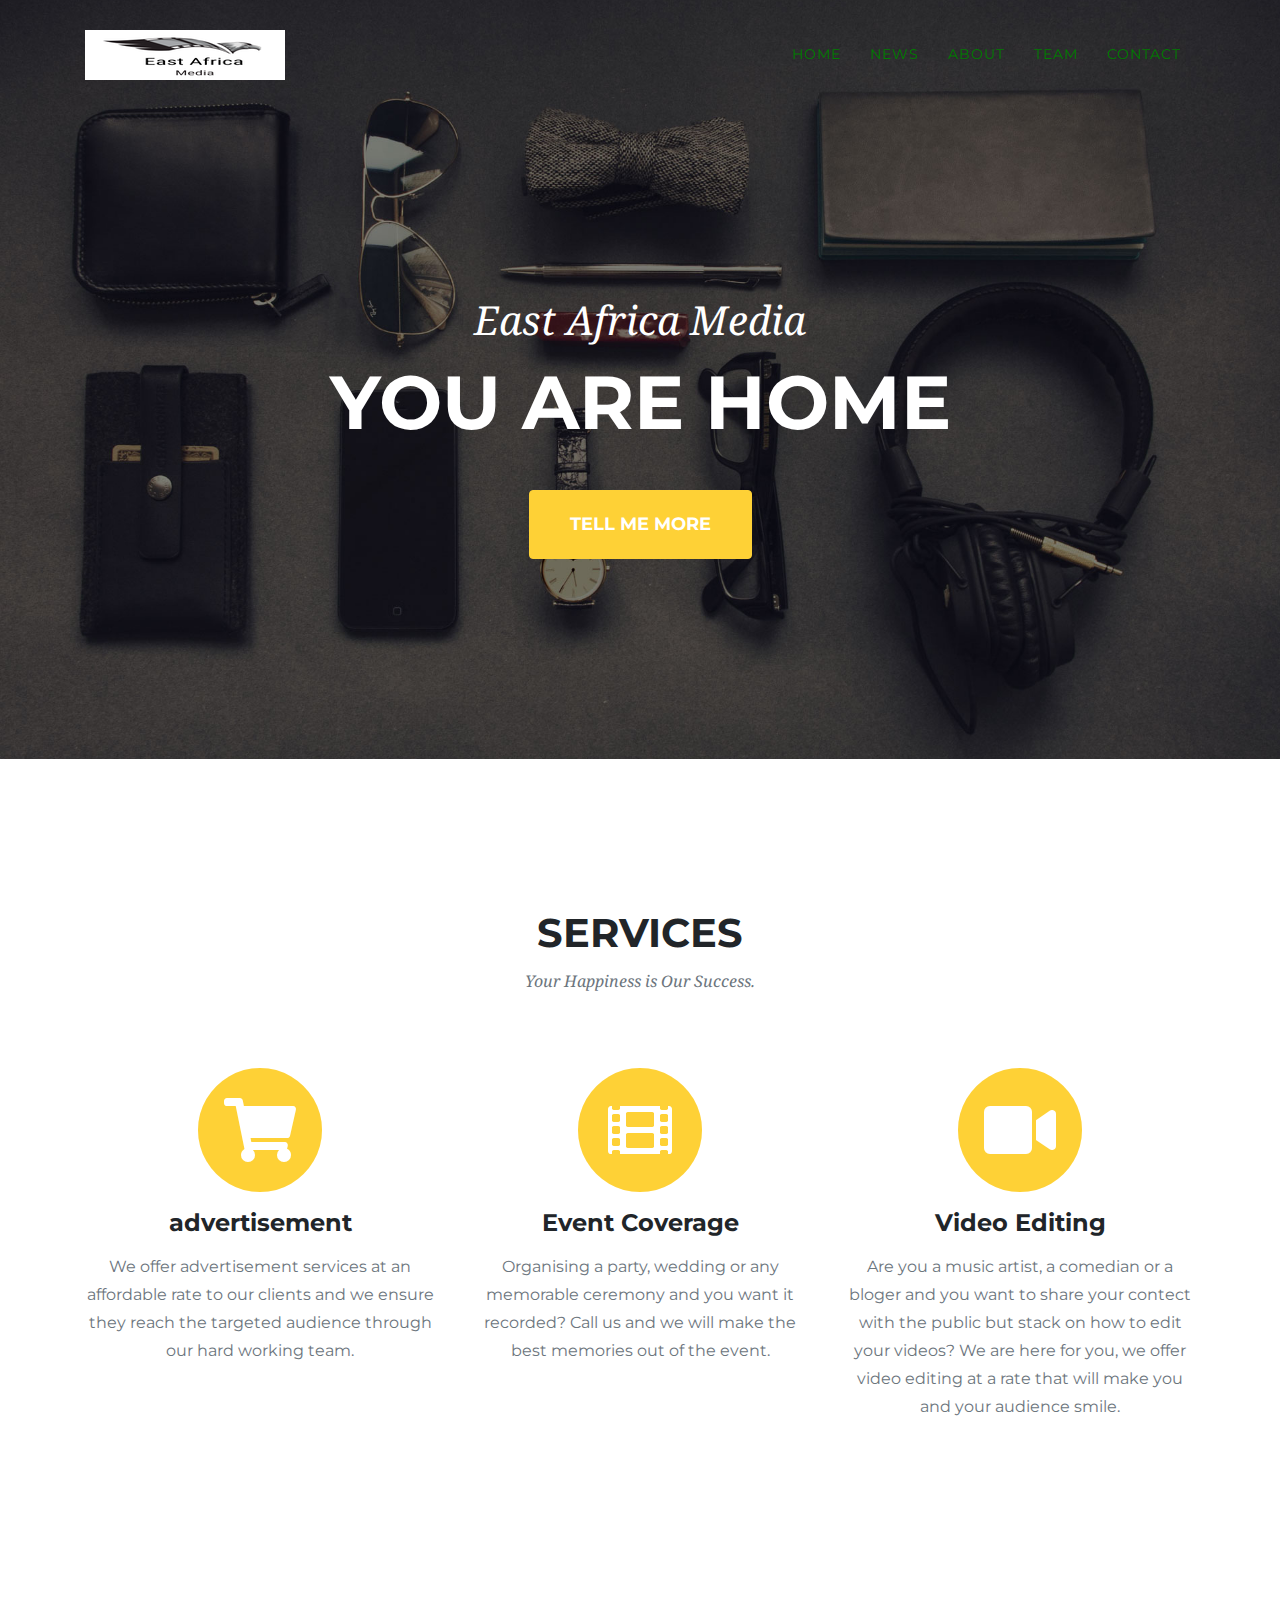
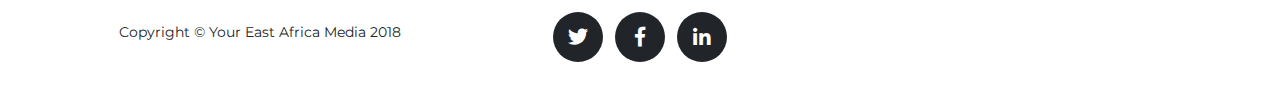
<file: Assignment 2-Qn 1/index.html>
<!DOCTYPE html>
<html lang="en">

  <head>

    <meta charset="utf-8">
    <meta name="viewport" content="width=device-width, initial-scale=1, shrink-to-fit=no">
    <meta name="description" content="">
    <meta name="author" content="">


    <title>East Africa Media</title>

    <!-- Bootstrap core CSS -->
    <link href="vendor/bootstrap/css/bootstrap.min.css" rel="stylesheet">

    <!-- Custom fonts for this template -->
    <link href="vendor/fontawesome-free/css/all.min.css" rel="stylesheet" type="text/css">
    <link href="https://fonts.googleapis.com/css?family=Montserrat:400,700" rel="stylesheet" type="text/css">
    <link href='https://fonts.googleapis.com/css?family=Kaushan+Script' rel='stylesheet' type='text/css'>
    <link href='https://fonts.googleapis.com/css?family=Droid+Serif:400,700,400italic,700italic' rel='stylesheet' type='text/css'>
    <link href='https://fonts.googleapis.com/css?family=Roboto+Slab:400,100,300,700' rel='stylesheet' type='text/css'>

    <!-- Custom styles for this template -->
    <link href="css/agency.min.css" rel="stylesheet">

  </head>

  <body id="page-top">

    <!-- Navigation -->
    <nav class="navbar navbar-expand-lg navbar-dark fixed-top" id="mainNav">
      <div class="container">
        <!--<a class="navbar-brand js-scroll-trigger" href="#page-top">Start Boot</a>-->
         <img class="navbar-brand" src="img/logos/logo.png" alt="logo">
        <button class="navbar-toggler navbar-toggler-right" type="button" data-toggle="collapse" data-target="#navbarResponsive" aria-controls="navbarResponsive" aria-expanded="false" aria-label="Toggle navigation">
          Menu
          <i class="fas fa-bars"></i>
        </button>
        <div class="collapse navbar-collapse" id="navbarResponsive">
          <ul class="navbar-nav text-uppercase ml-auto">
            <li class="nav-item">
              <a class="nav-link js-scroll-trigger" href="index.html">Home</a>
            </li>
            <li class="nav-item">
              <a class="nav-link js-scroll-trigger" href="news.html">News</a>
            </li>
            <li class="nav-item">
              <a class="nav-link js-scroll-trigger" href="about.html">About</a>
            </li>
            <li class="nav-item">
              <a class="nav-link js-scroll-trigger" href="team.html">Team</a>
            </li>
            <li class="nav-item">
              <a class="nav-link js-scroll-trigger" href="contact.html">Contact</a>
            </li>
          </ul>
        </div>
      </div>
    </nav>

    <!-- Header -->
    <header class="masthead">
      <div class="container">
        <div class="intro-text">
          <div class="intro-lead-in">East Africa Media</div>
          <div class="intro-heading text-uppercase">You Are Home</div>
          <a class="btn btn-primary btn-xl text-uppercase js-scroll-trigger" href="#services">Tell Me More</a>
        </div>
      </div>
    </header>

    <!-- Services -->
    <section id="services">
      <div class="container">
        <div class="row">
          <div class="col-lg-12 text-center">
            <h2 class="section-heading text-uppercase">Services</h2>
            <h3 class="section-subheading text-muted">Your Happiness is Our Success.</h3>
          </div>
        </div>
        <div class="row text-center">
          <div class="col-md-4">
            <span class="fa-stack fa-4x">
              <i class="fas fa-circle fa-stack-2x text-primary"></i>
              <i class="fas fa-shopping-cart fa-stack-1x fa-inverse"></i>
            </span>
            <h4 class="service-heading">advertisement</h4>
            <p class="text-muted">We offer advertisement services at an affordable rate to our clients and we ensure they reach the targeted audience through our hard working team. </p>
          </div>
          <div class="col-md-4">
            <span class="fa-stack fa-4x">
              <i class="fas fa-circle fa-stack-2x text-primary"></i>
              <i class="fas fa-film fa-stack-1x fa-inverse"></i>
            </span>
            <h4 class="service-heading">Event Coverage</h4>
            <p class="text-muted">Organising a party, wedding or any memorable ceremony and you want it recorded? Call us and we will make the best memories out of the event.</p>
          </div>
          <div class="col-md-4">
            <span class="fa-stack fa-4x">
              <i class="fas fa-circle fa-stack-2x text-primary"></i>
              <i class="fas fa-video fa-stack-1x fa-inverse"></i>
            </span>
            <h4 class="service-heading">Video Editing</h4>
            <p class="text-muted">Are you a music artist, a comedian or a bloger and you want to share your contect with the public but stack on how to edit your videos? We are here for you, we offer video editing at a rate that will make you and your audience smile.</p>
          </div>
        </div>
      </div>
    </section>
    <!-- Footer -->
    <footer>
      <div class="container">
        <div class="row">
          <div class="col-md-4">
            <span class="copyright">Copyright &copy; Your East Africa Media 2018</span>
          </div>
          <div class="col-md-4">
            <ul class="list-inline social-buttons">
              <li class="list-inline-item">
                <a href="https://twitter.com/">
                  <i class="fab fa-twitter"></i>
                </a>
              </li>
              <li class="list-inline-item">
                <a href="https://facebook.com/">
                  <i class="fab fa-facebook-f"></i>
                </a>
              </li>
              <li class="list-inline-item">
                <a href="https://linkedin.com/">
                  <i class="fab fa-linkedin-in"></i>
                </a>
              </li>
            </ul>
          </div>
        </div>
      </div>
    </footer>
    <!-- Bootstrap core JavaScript -->
    <script src="vendor/jquery/jquery.min.js"></script>
    <script src="vendor/bootstrap/js/bootstrap.bundle.min.js"></script>

    <!-- Plugin JavaScript -->
    <script src="vendor/jquery-easing/jquery.easing.min.js"></script>

    <!-- Contact form JavaScript -->
    <script src="js/jqBootstrapValidation.js"></script>
    <script src="js/contact_me.js"></script>

    <!-- Custom scripts for this template -->
    <script src="js/agency.min.js"></script>

  </body>

</html>
</file>
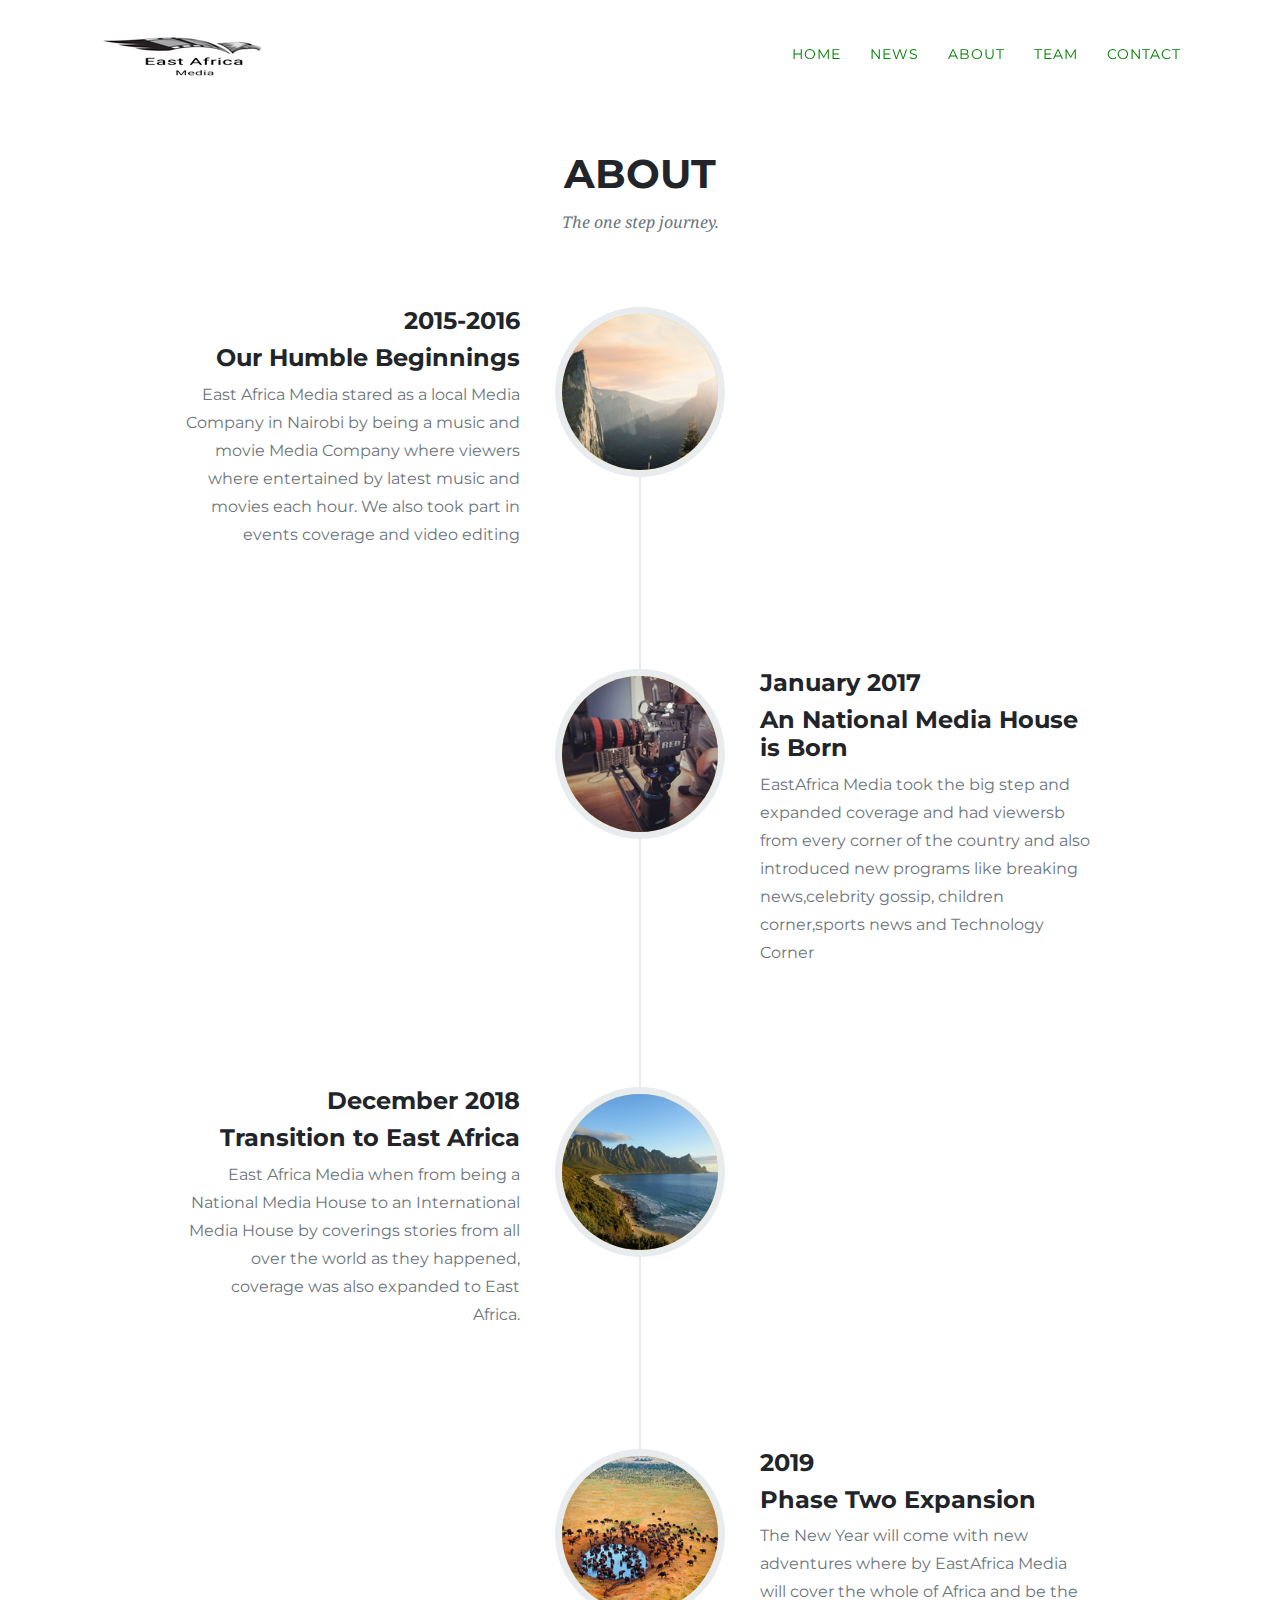
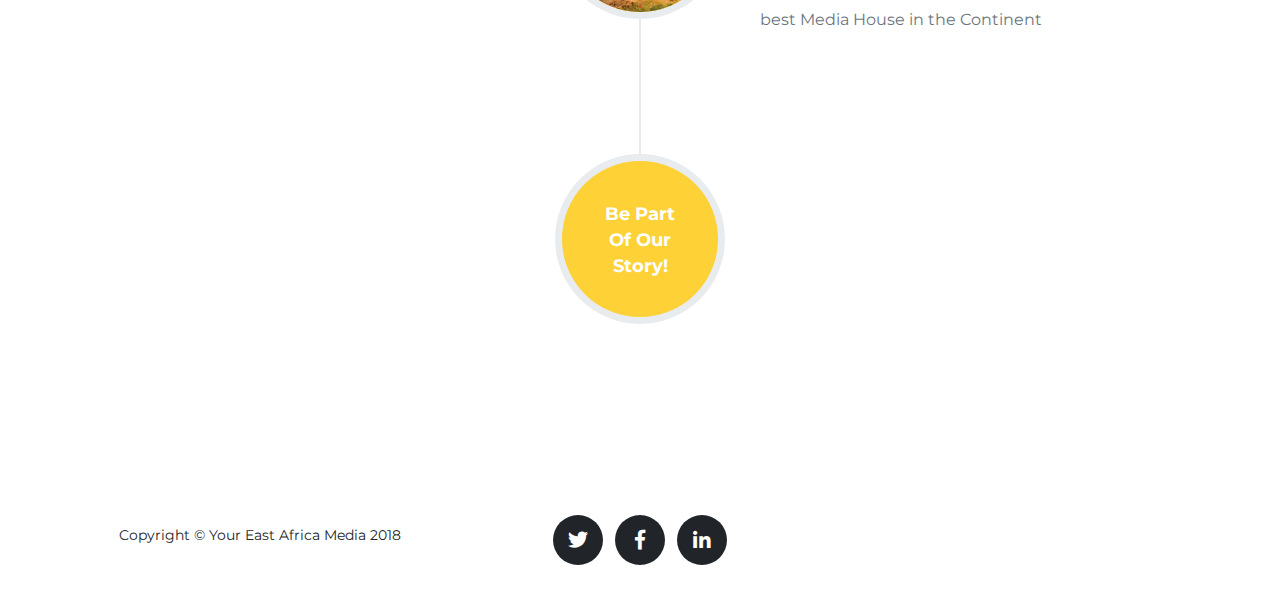
<file: Assignment 2-Qn 1/about.html>
<!DOCTYPE html>
<html lang="en">

  <head>

    <meta charset="utf-8">
    <meta name="viewport" content="width=device-width, initial-scale=1, shrink-to-fit=no">
    <meta name="description" content="">
    <meta name="author" content="">

    <title>East Africa Media</title>

    <!-- Bootstrap core CSS -->
    <link href="vendor/bootstrap/css/bootstrap.min.css" rel="stylesheet">

    <!-- Custom fonts for this template -->
    <link href="vendor/fontawesome-free/css/all.min.css" rel="stylesheet" type="text/css">
    <link href="https://fonts.googleapis.com/css?family=Montserrat:400,700" rel="stylesheet" type="text/css">
    <link href='https://fonts.googleapis.com/css?family=Kaushan+Script' rel='stylesheet' type='text/css'>
    <link href='https://fonts.googleapis.com/css?family=Droid+Serif:400,700,400italic,700italic' rel='stylesheet' type='text/css'>
    <link href='https://fonts.googleapis.com/css?family=Roboto+Slab:400,100,300,700' rel='stylesheet' type='text/css'>

    <!-- Custom styles for this template -->
    <link href="css/agency.min.css" rel="stylesheet">

  </head>

  <body id="page-top">

    <!-- Navigation -->
    <nav class="navbar navbar-expand-lg navbar-dark fixed-top" id="mainNav">
      <div class="container">
        <!--<a class="navbar-brand js-scroll-trigger" href="#page-top">Start Boot</a>-->
         <img class="navbar-brand" src="img/logos/logo.png" alt="logo">
        <button class="navbar-toggler navbar-toggler-right" type="button" data-toggle="collapse" data-target="#navbarResponsive" aria-controls="navbarResponsive" aria-expanded="false" aria-label="Toggle navigation">
          Menu
          <i class="fas fa-bars"></i>
        </button>
        <div class="collapse navbar-collapse" id="navbarResponsive">
          <ul class="navbar-nav text-uppercase ml-auto">
            <li class="nav-item">
              <a class="nav-link js-scroll-trigger" href="index.html">Home</a>
            </li>
            <li class="nav-item">
              <a class="nav-link js-scroll-trigger" href="news.html">News</a>
            </li>
            <li class="nav-item">
              <a class="nav-link js-scroll-trigger" href="about.html">About</a>
            </li>
            <li class="nav-item">
              <a class="nav-link js-scroll-trigger" href="team.html">Team</a>
            </li>
            <li class="nav-item">
              <a class="nav-link js-scroll-trigger" href="contact.html">Contact</a>
            </li>
          </ul>
        </div>
      </div>
    </nav>
<!-- About -->
    <section id="about">
      <div class="container">
        <div class="row">
          <div class="col-lg-12 text-center">
            <h2 class="section-heading text-uppercase">About</h2>
            <h3 class="section-subheading text-muted">The one step journey.</h3>
          </div>
        </div>
        <div class="row">
          <div class="col-lg-12">
            <ul class="timeline">
              <li>
                <div class="timeline-image">
                  <img class="rounded-circle img-fluid" src="img/about/1.jpg" alt="">
                </div>
                <div class="timeline-panel">
                  <div class="timeline-heading">
                    <h4>2015-2016</h4>
                    <h4 class="subheading">Our Humble Beginnings</h4>
                  </div>
                  <div class="timeline-body">
                    <p class="text-muted">East Africa Media stared as a local Media Company in Nairobi by being a music and movie Media Company where viewers where entertained by latest music and movies each hour. We also took part in events coverage and video editing</p>
                  </div>
                </div>
              </li>
              <li class="timeline-inverted">
                <div class="timeline-image">
                  <img class="rounded-circle img-fluid" src="img/about/2.jpg" alt="">
                </div>
                <div class="timeline-panel">
                  <div class="timeline-heading">
                    <h4>January 2017</h4>
                    <h4 class="subheading">An National Media House is Born</h4>
                  </div>
                  <div class="timeline-body">
                    <p class="text-muted">EastAfrica Media took the big step and expanded coverage and had viewersb from every corner of the country and also introduced new programs like breaking news,celebrity gossip, children corner,sports news and Technology Corner</p>
                  </div>
                </div>
              </li>
              <li>
                <div class="timeline-image">
                  <img class="rounded-circle img-fluid" src="img/about/3.jpg" alt="">
                </div>
                <div class="timeline-panel">
                  <div class="timeline-heading">
                    <h4>December 2018</h4>
                    <h4 class="subheading">Transition to East Africa</h4>
                  </div>
                  <div class="timeline-body">
                    <p class="text-muted">East Africa Media when from being a National Media House to an International Media House by coverings stories from all over the world as they happened, coverage was also expanded to East Africa.</p>
                  </div>
                </div>
              </li>
              <li class="timeline-inverted">
                <div class="timeline-image">
                  <img class="rounded-circle img-fluid" src="img/about/4.jpg" alt="">
                </div>
                <div class="timeline-panel">
                  <div class="timeline-heading">
                    <h4>2019</h4>
                    <h4 class="subheading">Phase Two Expansion</h4>
                  </div>
                  <div class="timeline-body">
                    <p class="text-muted">The New Year will come with new adventures where by EastAfrica Media will cover the whole of Africa and be the best Media House in the Continent</p>
                  </div>
                </div>
              </li>
              <li class="timeline-inverted">
                <div class="timeline-image">
                  <h4>Be Part
                    <br>Of Our
                    <br>Story!</h4>
                </div>
              </li>
            </ul>
          </div>
        </div>
      </div>
    </section>
  <!-- Footer -->
    <footer>
      <div class="container">
        <div class="row">
          <div class="col-md-4">
            <span class="copyright">Copyright &copy; Your East Africa Media 2018</span>
          </div>
          <div class="col-md-4">
            <ul class="list-inline social-buttons">
              <li class="list-inline-item">
                <a href="https://twitter.com/">
                  <i class="fab fa-twitter"></i>
                </a>
              </li>
              <li class="list-inline-item">
                <a href="https://facebook.com/">
                  <i class="fab fa-facebook-f"></i>
                </a>
              </li>
              <li class="list-inline-item">
                <a href="https://linkedin.com/">
                  <i class="fab fa-linkedin-in"></i>
                </a>
              </li>
            </ul>
          </div>
        </div>
      </div>
    </footer>
    <!-- Bootstrap core JavaScript -->
    <script src="vendor/jquery/jquery.min.js"></script>
    <script src="vendor/bootstrap/js/bootstrap.bundle.min.js"></script>

    <!-- Plugin JavaScript -->
    <script src="vendor/jquery-easing/jquery.easing.min.js"></script>

    <!-- Contact form JavaScript -->
    <script src="js/jqBootstrapValidation.js"></script>
    <script src="js/contact_me.js"></script>

    <!-- Custom scripts for this template -->
    <script src="js/agency.min.js"></script>

  </body>

</html>
</file>
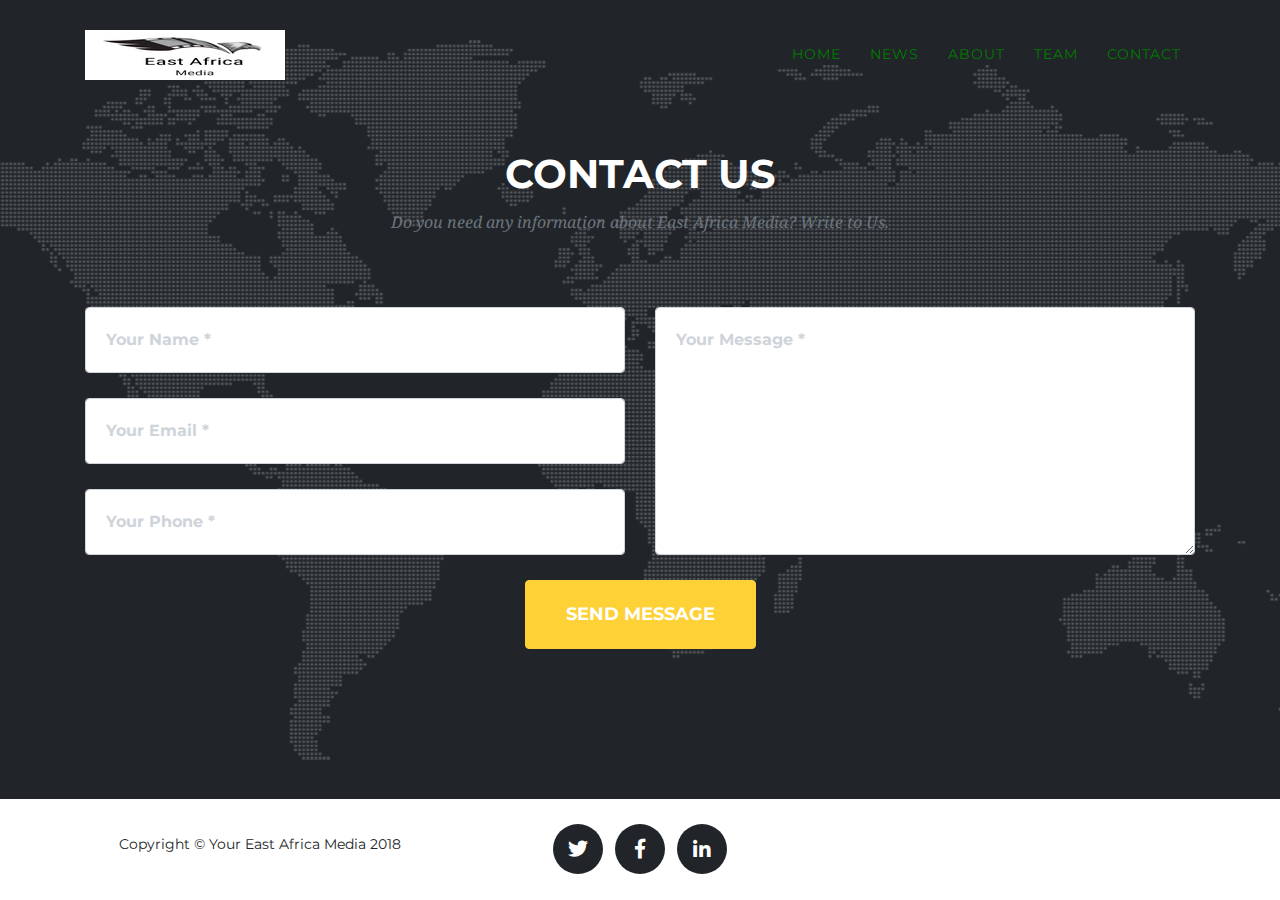
<file: Assignment 2-Qn 1/contact.html>
<!DOCTYPE html>
<html lang="en">

  <head>

    <meta charset="utf-8">
    <meta name="viewport" content="width=device-width, initial-scale=1, shrink-to-fit=no">
    <meta name="description" content="">
    <meta name="author" content="">

    <title>East Africa Media</title>

    <!-- Bootstrap core CSS -->
    <link href="vendor/bootstrap/css/bootstrap.min.css" rel="stylesheet">

    
    <link href="vendor/fontawesome-free/css/all.min.css" rel="stylesheet" type="text/css">
    <link href="https://fonts.googleapis.com/css?family=Montserrat:400,700" rel="stylesheet" type="text/css">
    <link href='https://fonts.googleapis.com/css?family=Kaushan+Script' rel='stylesheet' type='text/css'>
    <link href='https://fonts.googleapis.com/css?family=Droid+Serif:400,700,400italic,700italic' rel='stylesheet' type='text/css'>
    <link href='https://fonts.googleapis.com/css?family=Roboto+Slab:400,100,300,700' rel='stylesheet' type='text/css'>

    <link href="css/agency.min.css" rel="stylesheet">

  </head>

  <body id="page-top">

    <!-- Navigation -->
    <nav class="navbar navbar-expand-lg navbar-dark fixed-top" id="mainNav">
      <div class="container">
        <!--<a class="navbar-brand js-scroll-trigger" href="#page-top">Start Boot</a>-->
         <img class="navbar-brand" src="img/logos/logo.png" alt="logo">
        <button class="navbar-toggler navbar-toggler-right" type="button" data-toggle="collapse" data-target="#navbarResponsive" aria-controls="navbarResponsive" aria-expanded="false" aria-label="Toggle navigation">
          Menu
          <i class="fas fa-bars"></i>
        </button>
        <div class="collapse navbar-collapse" id="navbarResponsive">
          <ul class="navbar-nav text-uppercase ml-auto">
            <li class="nav-item">
              <a class="nav-link js-scroll-trigger" href="index.html">Home</a>
            </li>
            <li class="nav-item">
              <a class="nav-link js-scroll-trigger" href="news.html">News</a>
            </li>
            <li class="nav-item">
              <a class="nav-link js-scroll-trigger" href="about.html">About</a>
            </li>
            <li class="nav-item">
              <a class="nav-link js-scroll-trigger" href="team.html">Team</a>
            </li>
            <li class="nav-item">
              <a class="nav-link js-scroll-trigger" href="contact.html">Contact</a>
            </li>
          </ul>
        </div>
      </div>
    </nav>
<!-- Contact -->
    <section id="contact">
      <div class="container">
        <div class="row">
          <div class="col-lg-12 text-center">
            <h2 class="section-heading text-uppercase">Contact Us</h2>
            <h3 class="section-subheading text-muted">Do you need any information about East Africa Media? Write to Us.</h3>
          </div>
        </div>
        <div class="row">
          <div class="col-lg-12">
            <form id="contactForm" name="sentMessage" novalidate="novalidate">
              <div class="row">
                <div class="col-md-6">
                  <div class="form-group">
                    <input class="form-control" id="name" type="text" placeholder="Your Name *" required="required" data-validation-required-message="Please enter your name.">
                    <p class="help-block text-danger"></p>
                  </div>
                  <div class="form-group">
                    <input class="form-control" id="email" type="email" placeholder="Your Email *" required="required" data-validation-required-message="Please enter your email address.">
                    <p class="help-block text-danger"></p>
                  </div>
                  <div class="form-group">
                    <input class="form-control" id="phone" type="tel" placeholder="Your Phone *" required="required" data-validation-required-message="Please enter your phone number.">
                    <p class="help-block text-danger"></p>
                  </div>
                </div>
                <div class="col-md-6">
                  <div class="form-group">
                    <textarea class="form-control" id="message" placeholder="Your Message *" required="required" data-validation-required-message="Please enter a message."></textarea>
                    <p class="help-block text-danger"></p>
                  </div>
                </div>
                <div class="clearfix"></div>
                <div class="col-lg-12 text-center">
                  <div id="success"></div>
                  <button id="sendMessageButton" class="btn btn-primary btn-xl text-uppercase" type="submit">Send Message</button>
                </div>
              </div>
            </form>
          </div>
        </div>
      </div>
    </section>

  <!-- Footer -->
    <footer>
      <div class="container">
        <div class="row">
          <div class="col-md-4">
            <span class="copyright">Copyright &copy; Your East Africa Media 2018</span>
          </div>
          <div class="col-md-4">
            <ul class="list-inline social-buttons">
              <li class="list-inline-item">
                <a href="https://twitter.com/">
                  <i class="fab fa-twitter"></i>
                </a>
              </li>
              <li class="list-inline-item">
                <a href="https://facebook.com/">
                  <i class="fab fa-facebook-f"></i>
                </a>
              </li>
              <li class="list-inline-item">
                <a href="https://linkedin.com/">
                  <i class="fab fa-linkedin-in"></i>
                </a>
              </li>
            </ul>
          </div>
        </div>
      </div>
    </footer>
    <!-- Bootstrap core JavaScript -->
    <script src="vendor/jquery/jquery.min.js"></script>
    <script src="vendor/bootstrap/js/bootstrap.bundle.min.js"></script>

    <!-- Plugin JavaScript -->
    <script src="vendor/jquery-easing/jquery.easing.min.js"></script>

    <!-- Contact form JavaScript -->
    <script src="js/jqBootstrapValidation.js"></script>
    <script src="js/contact_me.js"></script>

    <!-- Custom scripts for this template -->
    <script src="js/agency.min.js"></script>

  </body>

</html>
</file>
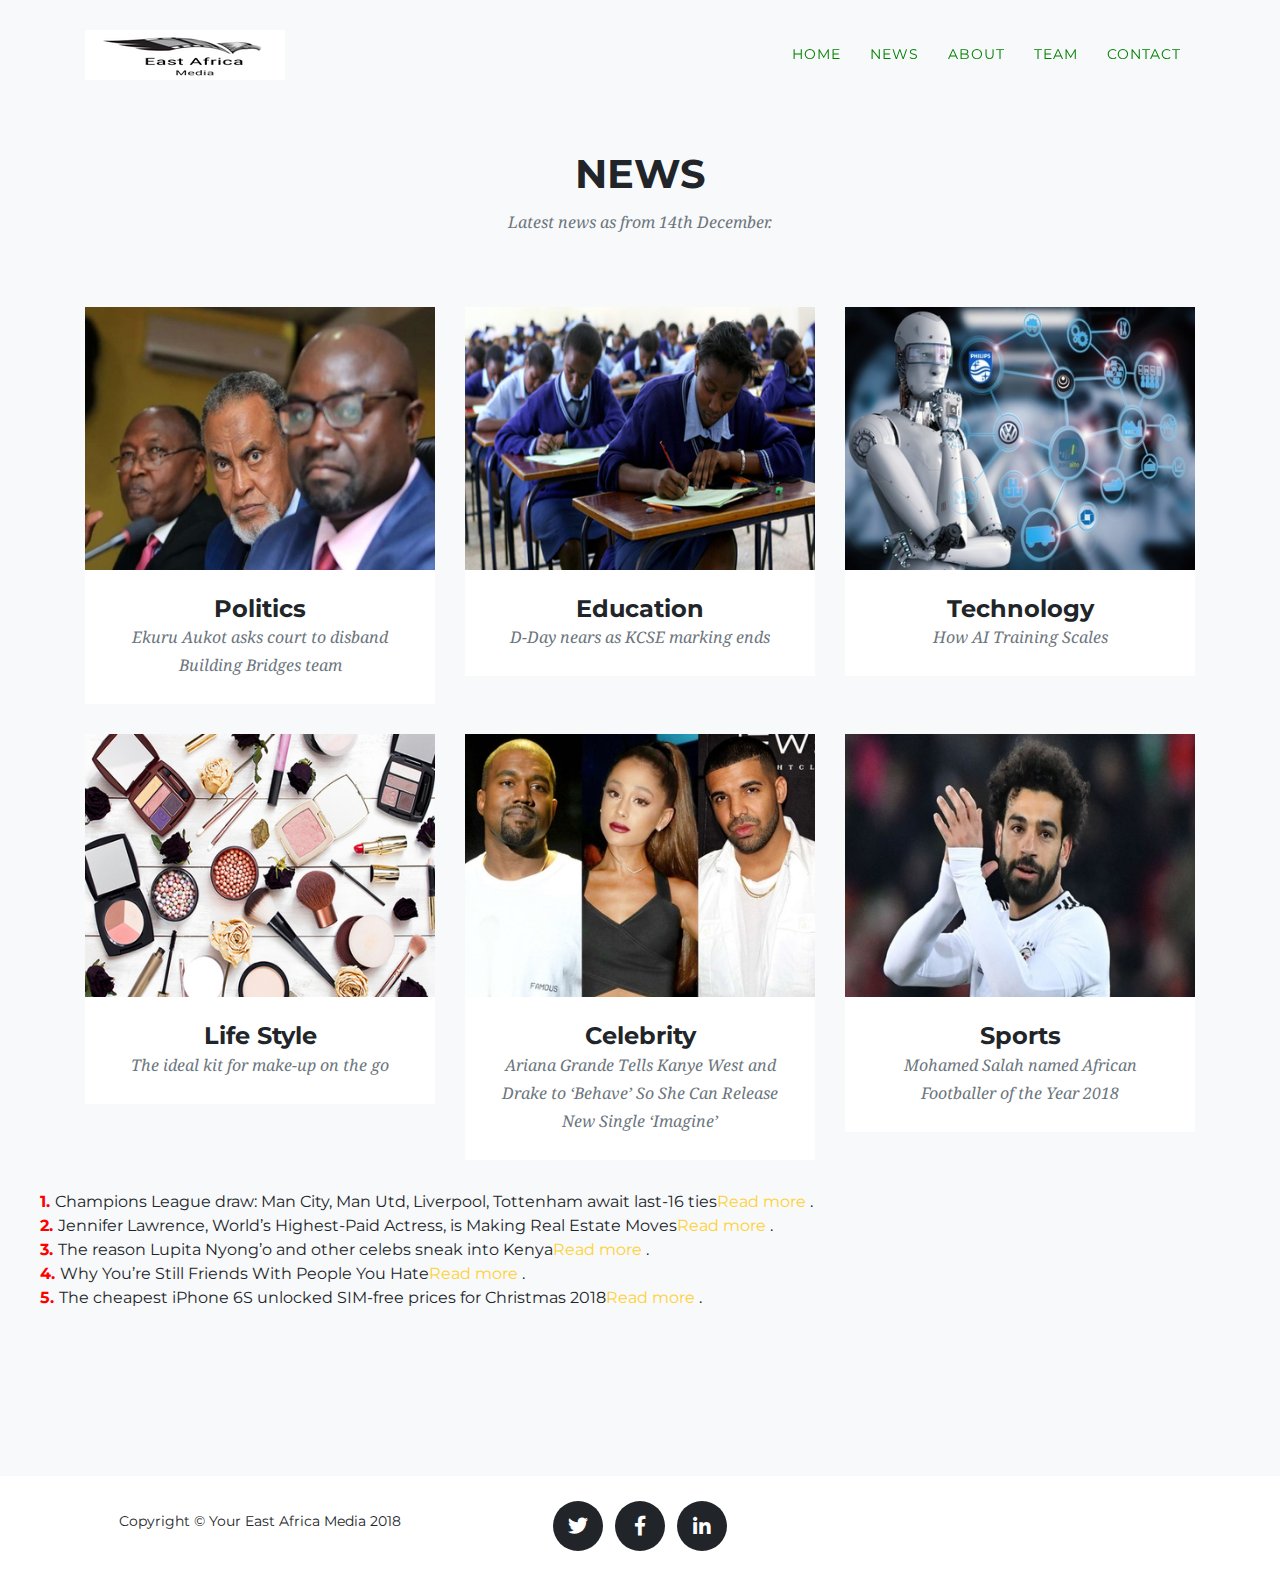
<file: Assignment 2-Qn 1/news.html>
<!DOCTYPE html>
<html lang="en">

  <head>

    <meta charset="utf-8">
    <meta name="viewport" content="width=device-width, initial-scale=1, shrink-to-fit=no">
    <meta name="description" content="">
    <meta name="author" content="">

    <title>East Africa Media</title>

    <!-- Bootstrap core CSS -->
    <link href="vendor/bootstrap/css/bootstrap.min.css" rel="stylesheet">

    <!-- Custom fonts for this template -->
    <link href="vendor/fontawesome-free/css/all.min.css" rel="stylesheet" type="text/css">
    <link href="https://fonts.googleapis.com/css?family=Montserrat:400,700" rel="stylesheet" type="text/css">
    <link href='https://fonts.googleapis.com/css?family=Kaushan+Script' rel='stylesheet' type='text/css'>
    <link href='https://fonts.googleapis.com/css?family=Droid+Serif:400,700,400italic,700italic' rel='stylesheet' type='text/css'>
    <link href='https://fonts.googleapis.com/css?family=Roboto+Slab:400,100,300,700' rel='stylesheet' type='text/css'>

    <!-- Custom styles for this template -->
    <link href="css/agency.min.css" rel="stylesheet">

  </head>

  <body id="page-top">

    <!-- Navigation -->
    <nav class="navbar navbar-expand-lg navbar-dark fixed-top" id="mainNav">
      <div class="container">
        <!--<a class="navbar-brand js-scroll-trigger" href="#page-top">Start Boot</a>-->
         <img class="navbar-brand" src="img/logos/logo.png" alt="logo">
        <button class="navbar-toggler navbar-toggler-right" type="button" data-toggle="collapse" data-target="#navbarResponsive" aria-controls="navbarResponsive" aria-expanded="false" aria-label="Toggle navigation">
          Menu
          <i class="fas fa-bars"></i>
        </button>
        <div class="collapse navbar-collapse" id="navbarResponsive">
          <ul class="navbar-nav text-uppercase ml-auto">
            <li class="nav-item">
              <a class="nav-link js-scroll-trigger" href="index.html">Home</a>
            </li>
            <li class="nav-item">
              <a class="nav-link js-scroll-trigger" href="news.html">News</a>
            </li>
            <li class="nav-item">
              <a class="nav-link js-scroll-trigger" href="about.html">About</a>
            </li>
            <li class="nav-item">
              <a class="nav-link js-scroll-trigger" href="team.html">Team</a>
            </li>
            <li class="nav-item">
              <a class="nav-link js-scroll-trigger" href="contact.html">Contact</a>
            </li>
          </ul>
        </div>
      </div>
    </nav>
<!-- Portfolio Grid -->
    <section class="bg-light" id="portfolio">
      <div class="container">
        <div class="row">
          <div class="col-lg-12 text-center">
            <h2 class="section-heading text-uppercase">News</h2>
            <h3 class="section-subheading text-muted">Latest news as from 14th December.</h3>
          </div>
        </div>
        <div class="row">
          <div class="col-md-4 col-sm-6 portfolio-item">
            <a class="portfolio-link" href="https://www.nation.co.ke/news/Ekuru-Aukot-asks-court-to-disband-Building-Bridges-team/1056-4895206-u56u84/index.html">
              <div class="portfolio-hover">
                <div class="portfolio-hover-content">
                  <i class="fas fa-plus fa-3x"></i>
                </div>
              </div>
              <img class="img-fluid" src="img/news/politics1.jpg" alt="">
            </a>
            <div class="portfolio-caption">
              <h4>Politics</h4>
              <p class="text-muted">Ekuru Aukot asks court to disband Building Bridges team</p>
            </div>
          </div>
          <div class="col-md-4 col-sm-6 portfolio-item">
            <a class="portfolio-link" href="https://www.nation.co.ke/news/education/2643604-2643604-uupn5kz/index.html">
              <div class="portfolio-hover">
                <div class="portfolio-hover-content">
                  <i class="fas fa-plus fa-3x"></i>
                </div>
              </div>
              <img class="img-fluid" src="img/news/kcse.jpg" alt="">
            </a>
            <div class="portfolio-caption">
              <h4>Education</h4>
              <p class="text-muted">D-Day nears as KCSE marking ends</p>
            </div>
          </div>
          <div class="col-md-4 col-sm-6 portfolio-item">
            <a class="portfolio-link" href="https://blog.openai.com/science-of-ai/">
              <div class="portfolio-hover">
                <div class="portfolio-hover-content">
                  <i class="fas fa-plus fa-3x"></i>
                </div>
              </div>
              <img class="img-fluid" src="img/news/ai.jpg" alt="">
            </a>
            <div class="portfolio-caption">
              <h4>Technology</h4>
              <p class="text-muted">How AI Training Scales</p>
            </div>
          </div>
          <div class="col-md-4 col-sm-6 portfolio-item">
            <a class="portfolio-link" href="https://timesofindia.indiatimes.com/life-style/beauty/the-ideal-kit-for-make-up-on-the-go/articleshow/65809082.cms">
              <div class="portfolio-hover">
                <div class="portfolio-hover-content">
                  <i class="fas fa-plus fa-3x"></i>
                </div>
              </div>
              <img class="img-fluid" src="img/news/markup.jpg" alt="">
            </a>
            <div class="portfolio-caption">
              <h4>Life Style</h4>
              <p class="text-muted">The ideal kit for make-up on the go </p>
            </div>
          </div>
          <div class="col-md-4 col-sm-6 portfolio-item">
            <a class="portfolio-link" href="https://www.usmagazine.com/entertainment/news/ariana-grande-asks-kanye-drake-to-behave-before-imagine-release/">
              <div class="portfolio-hover">
                <div class="portfolio-hover-content">
                  <i class="fas fa-plus fa-3x"></i>
                </div>
              </div>
              <img class="img-fluid" src="img/news/ariana.jpg" alt="">
            </a>
            <div class="portfolio-caption">
              <h4>Celebrity</h4>
              <p class="text-muted">Ariana Grande Tells Kanye West and Drake to ‘Behave’ So She Can Release New Single ‘Imagine’</p>
            </div>
          </div>
          <div class="col-md-4 col-sm-6 portfolio-item">
            <a class="portfolio-link" href="https://www.skysports.com/football/news/33503/11581135/mohamed-salah-named-african-footballer-of-the-year-2018">
              <div class="portfolio-hover">
                <div class="portfolio-hover-content">
                  <i class="fas fa-plus fa-3x"></i>
                </div>
              </div>
              <img class="img-fluid" src="img/news/salah.jpg" alt="">
            </a>
            <div class="portfolio-caption">
              <h4>Sports</h4>
              <p class="text-muted">Mohamed Salah named African Footballer of the Year 2018</p>

            </div>
          </div>
        </div>
      </div>
  <ol class="steps">
  <li>Champions League draw: Man City, Man Utd, Liverpool, Tottenham await last-16 ties<a href="https://www.bbc.com/sport/football/46558173">Read more </a>.</li>
  <li>Jennifer Lawrence, World’s Highest-Paid Actress, is Making Real Estate Moves<a href="https://www.mansionglobal.com/articles/jennifer-lawrence-world-s-highest-paid-actress-is-making-real-estate-moves-37727?mod=mansiongl_edit_outbrain_Dec&mod=outbrain_71135&utm_campaign=71135&utm_term=BBC.com%2FSport">Read more </a>.</li>
  <li>The reason Lupita Nyong’o and other celebs sneak into Kenya<a href="https://mpasho.co.ke/lupita-nyongo-celebs-sneak-kenya/">Read more </a>.</li>
  <li>Why You’re Still Friends With People You Hate<a href="https://medium.com/s/can-we-talk/the-deep-psychological-reason-you-stay-friends-with-some-people-you-hate-7a6baf76e1fa">Read more </a>.</li>
  <li>The cheapest iPhone 6S unlocked SIM-free prices for Christmas 2018<a href="https://www.techradar.com/news/iphone-6s-unlocked-sim-free">Read more </a>.</li>
</ol>
    </section>

   <!-- Footer -->
    <footer>
      <div class="container">
        <div class="row">
          <div class="col-md-4">
            <span class="copyright">Copyright &copy; Your East Africa Media 2018</span>
          </div>
          <div class="col-md-4">
            <ul class="list-inline social-buttons">
              <li class="list-inline-item">
                <a href="https://twitter.com/">
                  <i class="fab fa-twitter"></i>
                </a>
              </li>
              <li class="list-inline-item">
                <a href="https://facebook.com/">
                  <i class="fab fa-facebook-f"></i>
                </a>
              </li>
              <li class="list-inline-item">
                <a href="https://linkedin.com/">
                  <i class="fab fa-linkedin-in"></i>
                </a>
              </li>
            </ul>
          </div>
        </div>
      </div>
    </footer>
    <!-- Bootstrap core JavaScript -->
    <script src="vendor/jquery/jquery.min.js"></script>
    <script src="vendor/bootstrap/js/bootstrap.bundle.min.js"></script>

    <!-- Plugin JavaScript -->
    <script src="vendor/jquery-easing/jquery.easing.min.js"></script>

    <!-- Contact form JavaScript -->
    <script src="js/jqBootstrapValidation.js"></script>
    <script src="js/contact_me.js"></script>

    <!-- Custom scripts for this template -->
    <script src="js/agency.min.js"></script>

  </body>

</html>
</file>
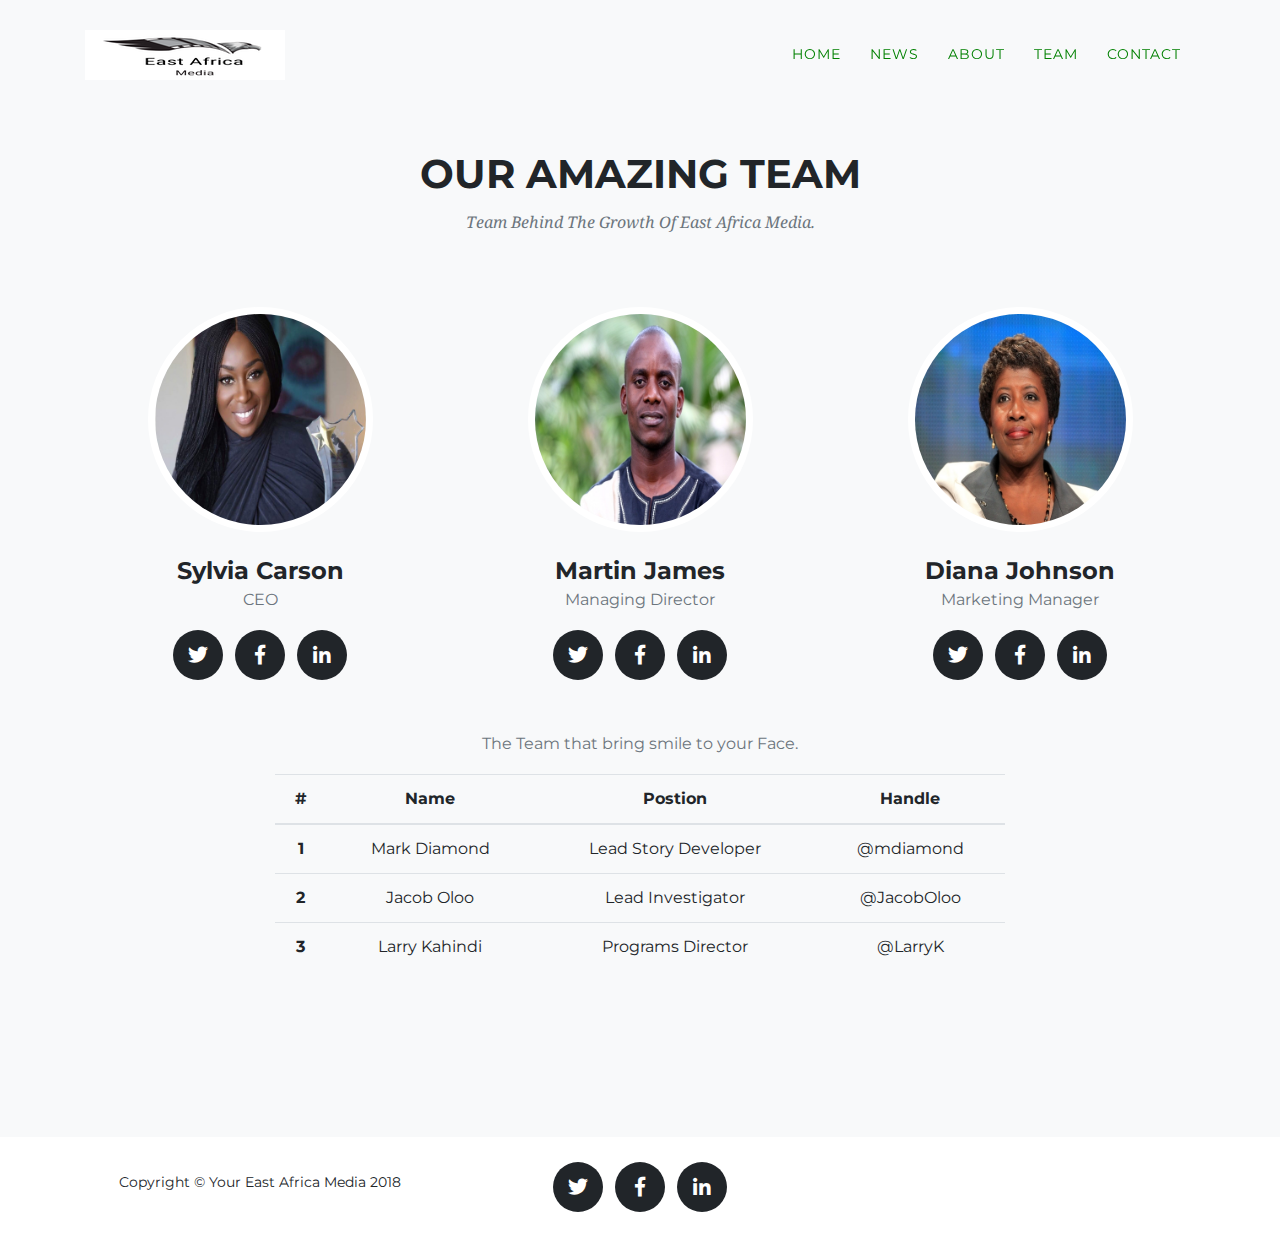
<file: Assignment 2-Qn 1/team.html>
<!DOCTYPE html>
<html lang="en">

  <head>

    <meta charset="utf-8">
    <meta name="viewport" content="width=device-width, initial-scale=1, shrink-to-fit=no">
    <meta name="description" content="">
    <meta name="author" content="">

    <title>East Africa Media</title>

    <!-- Bootstrap core CSS -->
    <link href="vendor/bootstrap/css/bootstrap.min.css" rel="stylesheet">

    <!-- Custom fonts for this template -->
    <link href="vendor/fontawesome-free/css/all.min.css" rel="stylesheet" type="text/css">
    <link href="https://fonts.googleapis.com/css?family=Montserrat:400,700" rel="stylesheet" type="text/css">
    <link href='https://fonts.googleapis.com/css?family=Kaushan+Script' rel='stylesheet' type='text/css'>
    <link href='https://fonts.googleapis.com/css?family=Droid+Serif:400,700,400italic,700italic' rel='stylesheet' type='text/css'>
    <link href='https://fonts.googleapis.com/css?family=Roboto+Slab:400,100,300,700' rel='stylesheet' type='text/css'>

    <!-- Custom styles for this template -->
    <link href="css/agency.min.css" rel="stylesheet">

  </head>

  <body id="page-top">

    <!-- Navigation -->
    <nav class="navbar navbar-expand-lg navbar-dark fixed-top" id="mainNav">
      <div class="container">
        <!--<a class="navbar-brand js-scroll-trigger" href="#page-top">Start Boot</a>-->
         <img class="navbar-brand" src="img/logos/logo.png" alt="logo">
        <button class="navbar-toggler navbar-toggler-right" type="button" data-toggle="collapse" data-target="#navbarResponsive" aria-controls="navbarResponsive" aria-expanded="false" aria-label="Toggle navigation">
          Menu
          <i class="fas fa-bars"></i>
        </button>
        <div class="collapse navbar-collapse" id="navbarResponsive">
          <ul class="navbar-nav text-uppercase ml-auto">
            <li class="nav-item">
              <a class="nav-link js-scroll-trigger" href="index.html">Home</a>
            </li>
            <li class="nav-item">
              <a class="nav-link js-scroll-trigger" href="news.html">News</a>
            </li>
            <li class="nav-item">
              <a class="nav-link js-scroll-trigger" href="about.html">About</a>
            </li>
            <li class="nav-item">
              <a class="nav-link js-scroll-trigger" href="team.html">Team</a>
            </li>
            <li class="nav-item">
              <a class="nav-link js-scroll-trigger" href="contact.html">Contact</a>
            </li>
          </ul>
        </div>
      </div>
    </nav>
<!-- Team -->
    <section class="bg-light" id="team">
      <div class="container">
        <div class="row">
          <div class="col-lg-12 text-center">
            <h2 class="section-heading text-uppercase">Our Amazing Team</h2>
            <h3 class="section-subheading text-muted">Team Behind The Growth Of East Africa Media.</h3>
          </div>
        </div>
        <div class="row">
          <div class="col-sm-4">
            <div class="team-member">
              <img class="mx-auto rounded-circle" src="img/team/1.jpg" alt="">
              <h4>Sylvia Carson</h4>
              <p class="text-muted">CEO</p>
              <ul class="list-inline social-buttons">
                <li class="list-inline-item">
                  <a href="www.twitter.com">
                    <i class="fab fa-twitter"></i>
                  </a>
                </li>
                <li class="list-inline-item">
                  <a href="www.facebook.com">
                    <i class="fab fa-facebook-f"></i>
                  </a>
                </li>
                <li class="list-inline-item">
                  <a href="www.linkedin.com">
                    <i class="fab fa-linkedin-in"></i>
                  </a>
                </li>
              </ul>
            </div>
          </div>
          <div class="col-sm-4">
            <div class="team-member">
              <img class="mx-auto rounded-circle" src="img/team/2.jpg" alt="">
              <h4>Martin James</h4>
              <p class="text-muted">Managing Director</p>
              <ul class="list-inline social-buttons">
                <li class="list-inline-item">
                  <a href="www.twitter.com">
                    <i class="fab fa-twitter"></i>
                  </a>
                </li>
                <li class="list-inline-item">
                  <a href="www.facebook.com">
                    <i class="fab fa-facebook-f"></i>
                  </a>
                </li>
                <li class="list-inline-item">
                  <a href="www.linkedin.com">
                    <i class="fab fa-linkedin-in"></i>
                  </a>
                </li>
              </ul>
            </div>
          </div>
          <div class="col-sm-4">
            <div class="team-member">
              <img class="mx-auto rounded-circle" src="img/team/3.jpg" alt="">
              <h4>Diana Johnson</h4>
              <p class="text-muted">Marketing Manager</p>
              <ul class="list-inline social-buttons">
                <li class="list-inline-item">
                  <a href="www.twitter.com">
                    <i class="fab fa-twitter"></i>
                  </a>
                </li>
                <li class="list-inline-item">
                  <a href="www.facebook.com">
                    <i class="fab fa-facebook-f"></i>
                  </a>
                </li>
                <li class="list-inline-item">
                  <a href="www.linkedin.com">
                    <i class="fab fa-linkedin-in"></i>
                  </a>
                </li>
              </ul>
            </div>
          </div>
        </div>
        <div class="row">
          <div class="col-lg-8 mx-auto text-center">
            <p class="large text-muted">The Team that bring smile to your Face.</p>
            <table class="table">
  <thead>
    <tr>
      <th scope="col">#</th>
      <th scope="col">Name</th>
      <th scope="col">Postion</th>
      <th scope="col">Handle</th>
    </tr>
  </thead>
  <tbody>
    <tr>
      <th scope="row">1</th>
      <td>Mark Diamond</td>
      <td>Lead Story Developer</td>
      <td>@mdiamond</td>
    </tr>
    <tr>
      <th scope="row">2</th>
      <td>Jacob Oloo</td>
      <td>Lead Investigator</td>
      <td>@JacobOloo</td>
    </tr>
    <tr>
      <th scope="row">3</th>
      <td>Larry Kahindi</td>
      <td>Programs Director</td>
      <td>@LarryK</td>
    </tr>
  </tbody>
</table>
          </div>
        </div>
      </div>
    </section>

  <!-- Footer -->
    <footer>
      <div class="container">
        <div class="row">
          <div class="col-md-4">
            <span class="copyright">Copyright &copy; Your East Africa Media 2018</span>
          </div>
          <div class="col-md-4">
            <ul class="list-inline social-buttons">
              <li class="list-inline-item">
                <a href="https://twitter.com/">
                  <i class="fab fa-twitter"></i>
                </a>
              </li>
              <li class="list-inline-item">
                <a href="https://facebook.com/">
                  <i class="fab fa-facebook-f"></i>
                </a>
              </li>
              <li class="list-inline-item">
                <a href="https://linkedin.com/">
                  <i class="fab fa-linkedin-in"></i>
                </a>
              </li>
            </ul>
          </div>
        </div>
      </div>
    </footer>
    <!-- Bootstrap core JavaScript -->
    <script src="vendor/jquery/jquery.min.js"></script>
    <script src="vendor/bootstrap/js/bootstrap.bundle.min.js"></script>

    <!-- Plugin JavaScript -->
    <script src="vendor/jquery-easing/jquery.easing.min.js"></script>

    <!-- Contact form JavaScript -->
    <script src="js/jqBootstrapValidation.js"></script>
    <script src="js/contact_me.js"></script>

    <!-- Custom scripts for this template -->
    <script src="js/agency.min.js"></script>

  </body>

</html>
</file>
<file: Assignment 2-Qn 1/vendor/fontawesome-free/css/all.min.css>
/*!
 * Font Awesome Free 5.3.1 by @fontawesome - https://fontawesome.com
 * License - https://fontawesome.com/license/free (Icons: CC BY 4.0, Fonts: SIL OFL 1.1, Code: MIT License)
 */
.fa,.fab,.fal,.far,.fas{-moz-osx-font-smoothing:grayscale;-webkit-font-smoothing:antialiased;display:inline-block;font-style:normal;font-variant:normal;text-rendering:auto;line-height:1}.fa-lg{font-size:1.33333em;line-height:.75em;vertical-align:-.0667em}.fa-xs{font-size:.75em}.fa-sm{font-size:.875em}.fa-1x{font-size:1em}.fa-2x{font-size:2em}.fa-3x{font-size:3em}.fa-4x{font-size:4em}.fa-5x{font-size:5em}.fa-6x{font-size:6em}.fa-7x{font-size:7em}.fa-8x{font-size:8em}.fa-9x{font-size:9em}.fa-10x{font-size:10em}.fa-fw{text-align:center;width:1.25em}.fa-ul{list-style-type:none;margin-left:2.5em;padding-left:0}.fa-ul>li{position:relative}.fa-li{left:-2em;position:absolute;text-align:center;width:2em;line-height:inherit}.fa-border{border:.08em solid #eee;border-radius:.1em;padding:.2em .25em .15em}.fa-pull-left{float:left}.fa-pull-right{float:right}.fa.fa-pull-left,.fab.fa-pull-left,.fal.fa-pull-left,.far.fa-pull-left,.fas.fa-pull-left{margin-right:.3em}.fa.fa-pull-right,.fab.fa-pull-right,.fal.fa-pull-right,.far.fa-pull-right,.fas.fa-pull-right{margin-left:.3em}.fa-spin{animation:fa-spin 2s infinite linear}.fa-pulse{animation:fa-spin 1s infinite steps(8)}@keyframes fa-spin{0%{transform:rotate(0deg)}to{transform:rotate(1turn)}}.fa-rotate-90{-ms-filter:"progid:DXImageTransform.Microsoft.BasicImage(rotation=1)";transform:rotate(90deg)}.fa-rotate-180{-ms-filter:"progid:DXImageTransform.Microsoft.BasicImage(rotation=2)";transform:rotate(180deg)}.fa-rotate-270{-ms-filter:"progid:DXImageTransform.Microsoft.BasicImage(rotation=3)";transform:rotate(270deg)}.fa-flip-horizontal{-ms-filter:"progid:DXImageTransform.Microsoft.BasicImage(rotation=0, mirror=1)";transform:scaleX(-1)}.fa-flip-vertical{transform:scaleY(-1)}.fa-flip-horizontal.fa-flip-vertical,.fa-flip-vertical{-ms-filter:"progid:DXImageTransform.Microsoft.BasicImage(rotation=2, mirror=1)"}.fa-flip-horizontal.fa-flip-vertical{transform:scale(-1)}:root .fa-flip-horizontal,:root .fa-flip-vertical,:root .fa-rotate-90,:root .fa-rotate-180,:root .fa-rotate-270{-webkit-filter:none;filter:none}.fa-stack{display:inline-block;height:2em;line-height:2em;position:relative;vertical-align:middle;width:2em}.fa-stack-1x,.fa-stack-2x{left:0;position:absolute;text-align:center;width:100%}.fa-stack-1x{line-height:inherit}.fa-stack-2x{font-size:2em}.fa-inverse{color:#fff}.fa-500px:before{content:"\f26e"}.fa-accessible-icon:before{content:"\f368"}.fa-accusoft:before{content:"\f369"}.fa-ad:before{content:"\f641"}.fa-address-book:before{content:"\f2b9"}.fa-address-card:before{content:"\f2bb"}.fa-adjust:before{content:"\f042"}.fa-adn:before{content:"\f170"}.fa-adversal:before{content:"\f36a"}.fa-affiliatetheme:before{content:"\f36b"}.fa-air-freshener:before{content:"\f5d0"}.fa-algolia:before{content:"\f36c"}.fa-align-center:before{content:"\f037"}.fa-align-justify:before{content:"\f039"}.fa-align-left:before{content:"\f036"}.fa-align-right:before{content:"\f038"}.fa-alipay:before{content:"\f642"}.fa-allergies:before{content:"\f461"}.fa-amazon:before{content:"\f270"}.fa-amazon-pay:before{content:"\f42c"}.fa-ambulance:before{content:"\f0f9"}.fa-american-sign-language-interpreting:before{content:"\f2a3"}.fa-amilia:before{content:"\f36d"}.fa-anchor:before{content:"\f13d"}.fa-android:before{content:"\f17b"}.fa-angellist:before{content:"\f209"}.fa-angle-double-down:before{content:"\f103"}.fa-angle-double-left:before{content:"\f100"}.fa-angle-double-right:before{content:"\f101"}.fa-angle-double-up:before{content:"\f102"}.fa-angle-down:before{content:"\f107"}.fa-angle-left:before{content:"\f104"}.fa-angle-right:before{content:"\f105"}.fa-angle-up:before{content:"\f106"}.fa-angry:before{content:"\f556"}.fa-angrycreative:before{content:"\f36e"}.fa-angular:before{content:"\f420"}.fa-ankh:before{content:"\f644"}.fa-app-store:before{content:"\f36f"}.fa-app-store-ios:before{content:"\f370"}.fa-apper:before{content:"\f371"}.fa-apple:before{content:"\f179"}.fa-apple-alt:before{content:"\f5d1"}.fa-apple-pay:before{content:"\f415"}.fa-archive:before{content:"\f187"}.fa-archway:before{content:"\f557"}.fa-arrow-alt-circle-down:before{content:"\f358"}.fa-arrow-alt-circle-left:before{content:"\f359"}.fa-arrow-alt-circle-right:before{content:"\f35a"}.fa-arrow-alt-circle-up:before{content:"\f35b"}.fa-arrow-circle-down:before{content:"\f0ab"}.fa-arrow-circle-left:before{content:"\f0a8"}.fa-arrow-circle-right:before{content:"\f0a9"}.fa-arrow-circle-up:before{content:"\f0aa"}.fa-arrow-down:before{content:"\f063"}.fa-arrow-left:before{content:"\f060"}.fa-arrow-right:before{content:"\f061"}.fa-arrow-up:before{content:"\f062"}.fa-arrows-alt:before{content:"\f0b2"}.fa-arrows-alt-h:before{content:"\f337"}.fa-arrows-alt-v:before{content:"\f338"}.fa-assistive-listening-systems:before{content:"\f2a2"}.fa-asterisk:before{content:"\f069"}.fa-asymmetrik:before{content:"\f372"}.fa-at:before{content:"\f1fa"}.fa-atlas:before{content:"\f558"}.fa-atom:before{content:"\f5d2"}.fa-audible:before{content:"\f373"}.fa-audio-description:before{content:"\f29e"}.fa-autoprefixer:before{content:"\f41c"}.fa-avianex:before{content:"\f374"}.fa-aviato:before{content:"\f421"}.fa-award:before{content:"\f559"}.fa-aws:before{content:"\f375"}.fa-backspace:before{content:"\f55a"}.fa-backward:before{content:"\f04a"}.fa-balance-scale:before{content:"\f24e"}.fa-ban:before{content:"\f05e"}.fa-band-aid:before{content:"\f462"}.fa-bandcamp:before{content:"\f2d5"}.fa-barcode:before{content:"\f02a"}.fa-bars:before{content:"\f0c9"}.fa-baseball-ball:before{content:"\f433"}.fa-basketball-ball:before{content:"\f434"}.fa-bath:before{content:"\f2cd"}.fa-battery-empty:before{content:"\f244"}.fa-battery-full:before{content:"\f240"}.fa-battery-half:before{content:"\f242"}.fa-battery-quarter:before{content:"\f243"}.fa-battery-three-quarters:before{content:"\f241"}.fa-bed:before{content:"\f236"}.fa-beer:before{content:"\f0fc"}.fa-behance:before{content:"\f1b4"}.fa-behance-square:before{content:"\f1b5"}.fa-bell:before{content:"\f0f3"}.fa-bell-slash:before{content:"\f1f6"}.fa-bezier-curve:before{content:"\f55b"}.fa-bible:before{content:"\f647"}.fa-bicycle:before{content:"\f206"}.fa-bimobject:before{content:"\f378"}.fa-binoculars:before{content:"\f1e5"}.fa-birthday-cake:before{content:"\f1fd"}.fa-bitbucket:before{content:"\f171"}.fa-bitcoin:before{content:"\f379"}.fa-bity:before{content:"\f37a"}.fa-black-tie:before{content:"\f27e"}.fa-blackberry:before{content:"\f37b"}.fa-blender:before{content:"\f517"}.fa-blind:before{content:"\f29d"}.fa-blogger:before{content:"\f37c"}.fa-blogger-b:before{content:"\f37d"}.fa-bluetooth:before{content:"\f293"}.fa-bluetooth-b:before{content:"\f294"}.fa-bold:before{content:"\f032"}.fa-bolt:before{content:"\f0e7"}.fa-bomb:before{content:"\f1e2"}.fa-bone:before{content:"\f5d7"}.fa-bong:before{content:"\f55c"}.fa-book:before{content:"\f02d"}.fa-book-open:before{content:"\f518"}.fa-book-reader:before{content:"\f5da"}.fa-bookmark:before{content:"\f02e"}.fa-bowling-ball:before{content:"\f436"}.fa-box:before{content:"\f466"}.fa-box-open:before{content:"\f49e"}.fa-boxes:before{content:"\f468"}.fa-braille:before{content:"\f2a1"}.fa-brain:before{content:"\f5dc"}.fa-briefcase:before{content:"\f0b1"}.fa-briefcase-medical:before{content:"\f469"}.fa-broadcast-tower:before{content:"\f519"}.fa-broom:before{content:"\f51a"}.fa-brush:before{content:"\f55d"}.fa-btc:before{content:"\f15a"}.fa-bug:before{content:"\f188"}.fa-building:before{content:"\f1ad"}.fa-bullhorn:before{content:"\f0a1"}.fa-bullseye:before{content:"\f140"}.fa-burn:before{content:"\f46a"}.fa-buromobelexperte:before{content:"\f37f"}.fa-bus:before{content:"\f207"}.fa-bus-alt:before{content:"\f55e"}.fa-business-time:before{content:"\f64a"}.fa-buysellads:before{content:"\f20d"}.fa-calculator:before{content:"\f1ec"}.fa-calendar:before{content:"\f133"}.fa-calendar-alt:before{content:"\f073"}.fa-calendar-check:before{content:"\f274"}.fa-calendar-minus:before{content:"\f272"}.fa-calendar-plus:before{content:"\f271"}.fa-calendar-times:before{content:"\f273"}.fa-camera:before{content:"\f030"}.fa-camera-retro:before{content:"\f083"}.fa-cannabis:before{content:"\f55f"}.fa-capsules:before{content:"\f46b"}.fa-car:before{content:"\f1b9"}.fa-car-alt:before{content:"\f5de"}.fa-car-battery:before{content:"\f5df"}.fa-car-crash:before{content:"\f5e1"}.fa-car-side:before{content:"\f5e4"}.fa-caret-down:before{content:"\f0d7"}.fa-caret-left:before{content:"\f0d9"}.fa-caret-right:before{content:"\f0da"}.fa-caret-square-down:before{content:"\f150"}.fa-caret-square-left:before{content:"\f191"}.fa-caret-square-right:before{content:"\f152"}.fa-caret-square-up:before{content:"\f151"}.fa-caret-up:before{content:"\f0d8"}.fa-cart-arrow-down:before{content:"\f218"}.fa-cart-plus:before{content:"\f217"}.fa-cc-amazon-pay:before{content:"\f42d"}.fa-cc-amex:before{content:"\f1f3"}.fa-cc-apple-pay:before{content:"\f416"}.fa-cc-diners-club:before{content:"\f24c"}.fa-cc-discover:before{content:"\f1f2"}.fa-cc-jcb:before{content:"\f24b"}.fa-cc-mastercard:before{content:"\f1f1"}.fa-cc-paypal:before{content:"\f1f4"}.fa-cc-stripe:before{content:"\f1f5"}.fa-cc-visa:before{content:"\f1f0"}.fa-centercode:before{content:"\f380"}.fa-certificate:before{content:"\f0a3"}.fa-chalkboard:before{content:"\f51b"}.fa-chalkboard-teacher:before{content:"\f51c"}.fa-charging-station:before{content:"\f5e7"}.fa-chart-area:before{content:"\f1fe"}.fa-chart-bar:before{content:"\f080"}.fa-chart-line:before{content:"\f201"}.fa-chart-pie:before{content:"\f200"}.fa-check:before{content:"\f00c"}.fa-check-circle:before{content:"\f058"}.fa-check-double:before{content:"\f560"}.fa-check-square:before{content:"\f14a"}.fa-chess:before{content:"\f439"}.fa-chess-bishop:before{content:"\f43a"}.fa-chess-board:before{content:"\f43c"}.fa-chess-king:before{content:"\f43f"}.fa-chess-knight:before{content:"\f441"}.fa-chess-pawn:before{content:"\f443"}.fa-chess-queen:before{content:"\f445"}.fa-chess-rook:before{content:"\f447"}.fa-chevron-circle-down:before{content:"\f13a"}.fa-chevron-circle-left:before{content:"\f137"}.fa-chevron-circle-right:before{content:"\f138"}.fa-chevron-circle-up:before{content:"\f139"}.fa-chevron-down:before{content:"\f078"}.fa-chevron-left:before{content:"\f053"}.fa-chevron-right:before{content:"\f054"}.fa-chevron-up:before{content:"\f077"}.fa-child:before{content:"\f1ae"}.fa-chrome:before{content:"\f268"}.fa-church:before{content:"\f51d"}.fa-circle:before{content:"\f111"}.fa-circle-notch:before{content:"\f1ce"}.fa-city:before{content:"\f64f"}.fa-clipboard:before{content:"\f328"}.fa-clipboard-check:before{content:"\f46c"}.fa-clipboard-list:before{content:"\f46d"}.fa-clock:before{content:"\f017"}.fa-clone:before{content:"\f24d"}.fa-closed-captioning:before{content:"\f20a"}.fa-cloud:before{content:"\f0c2"}.fa-cloud-download-alt:before{content:"\f381"}.fa-cloud-upload-alt:before{content:"\f382"}.fa-cloudscale:before{content:"\f383"}.fa-cloudsmith:before{content:"\f384"}.fa-cloudversify:before{content:"\f385"}.fa-cocktail:before{content:"\f561"}.fa-code:before{content:"\f121"}.fa-code-branch:before{content:"\f126"}.fa-codepen:before{content:"\f1cb"}.fa-codiepie:before{content:"\f284"}.fa-coffee:before{content:"\f0f4"}.fa-cog:before{content:"\f013"}.fa-cogs:before{content:"\f085"}.fa-coins:before{content:"\f51e"}.fa-columns:before{content:"\f0db"}.fa-comment:before{content:"\f075"}.fa-comment-alt:before{content:"\f27a"}.fa-comment-dollar:before{content:"\f651"}.fa-comment-dots:before{content:"\f4ad"}.fa-comment-slash:before{content:"\f4b3"}.fa-comments:before{content:"\f086"}.fa-comments-dollar:before{content:"\f653"}.fa-compact-disc:before{content:"\f51f"}.fa-compass:before{content:"\f14e"}.fa-compress:before{content:"\f066"}.fa-concierge-bell:before{content:"\f562"}.fa-connectdevelop:before{content:"\f20e"}.fa-contao:before{content:"\f26d"}.fa-cookie:before{content:"\f563"}.fa-cookie-bite:before{content:"\f564"}.fa-copy:before{content:"\f0c5"}.fa-copyright:before{content:"\f1f9"}.fa-couch:before{content:"\f4b8"}.fa-cpanel:before{content:"\f388"}.fa-creative-commons:before{content:"\f25e"}.fa-creative-commons-by:before{content:"\f4e7"}.fa-creative-commons-nc:before{content:"\f4e8"}.fa-creative-commons-nc-eu:before{content:"\f4e9"}.fa-creative-commons-nc-jp:before{content:"\f4ea"}.fa-creative-commons-nd:before{content:"\f4eb"}.fa-creative-commons-pd:before{content:"\f4ec"}.fa-creative-commons-pd-alt:before{content:"\f4ed"}.fa-creative-commons-remix:before{content:"\f4ee"}.fa-creative-commons-sa:before{content:"\f4ef"}.fa-creative-commons-sampling:before{content:"\f4f0"}.fa-creative-commons-sampling-plus:before{content:"\f4f1"}.fa-creative-commons-share:before{content:"\f4f2"}.fa-credit-card:before{content:"\f09d"}.fa-crop:before{content:"\f125"}.fa-crop-alt:before{content:"\f565"}.fa-cross:before{content:"\f654"}.fa-crosshairs:before{content:"\f05b"}.fa-crow:before{content:"\f520"}.fa-crown:before{content:"\f521"}.fa-css3:before{content:"\f13c"}.fa-css3-alt:before{content:"\f38b"}.fa-cube:before{content:"\f1b2"}.fa-cubes:before{content:"\f1b3"}.fa-cut:before{content:"\f0c4"}.fa-cuttlefish:before{content:"\f38c"}.fa-d-and-d:before{content:"\f38d"}.fa-dashcube:before{content:"\f210"}.fa-database:before{content:"\f1c0"}.fa-deaf:before{content:"\f2a4"}.fa-delicious:before{content:"\f1a5"}.fa-deploydog:before{content:"\f38e"}.fa-deskpro:before{content:"\f38f"}.fa-desktop:before{content:"\f108"}.fa-deviantart:before{content:"\f1bd"}.fa-dharmachakra:before{content:"\f655"}.fa-diagnoses:before{content:"\f470"}.fa-dice:before{content:"\f522"}.fa-dice-five:before{content:"\f523"}.fa-dice-four:before{content:"\f524"}.fa-dice-one:before{content:"\f525"}.fa-dice-six:before{content:"\f526"}.fa-dice-three:before{content:"\f527"}.fa-dice-two:before{content:"\f528"}.fa-digg:before{content:"\f1a6"}.fa-digital-ocean:before{content:"\f391"}.fa-digital-tachograph:before{content:"\f566"}.fa-directions:before{content:"\f5eb"}.fa-discord:before{content:"\f392"}.fa-discourse:before{content:"\f393"}.fa-divide:before{content:"\f529"}.fa-dizzy:before{content:"\f567"}.fa-dna:before{content:"\f471"}.fa-dochub:before{content:"\f394"}.fa-docker:before{content:"\f395"}.fa-dollar-sign:before{content:"\f155"}.fa-dolly:before{content:"\f472"}.fa-dolly-flatbed:before{content:"\f474"}.fa-donate:before{content:"\f4b9"}.fa-door-closed:before{content:"\f52a"}.fa-door-open:before{content:"\f52b"}.fa-dot-circle:before{content:"\f192"}.fa-dove:before{content:"\f4ba"}.fa-download:before{content:"\f019"}.fa-draft2digital:before{content:"\f396"}.fa-drafting-compass:before{content:"\f568"}.fa-draw-polygon:before{content:"\f5ee"}.fa-dribbble:before{content:"\f17d"}.fa-dribbble-square:before{content:"\f397"}.fa-dropbox:before{content:"\f16b"}.fa-drum:before{content:"\f569"}.fa-drum-steelpan:before{content:"\f56a"}.fa-drupal:before{content:"\f1a9"}.fa-dumbbell:before{content:"\f44b"}.fa-dyalog:before{content:"\f399"}.fa-earlybirds:before{content:"\f39a"}.fa-ebay:before{content:"\f4f4"}.fa-edge:before{content:"\f282"}.fa-edit:before{content:"\f044"}.fa-eject:before{content:"\f052"}.fa-elementor:before{content:"\f430"}.fa-ellipsis-h:before{content:"\f141"}.fa-ellipsis-v:before{content:"\f142"}.fa-ello:before{content:"\f5f1"}.fa-ember:before{content:"\f423"}.fa-empire:before{content:"\f1d1"}.fa-envelope:before{content:"\f0e0"}.fa-envelope-open:before{content:"\f2b6"}.fa-envelope-open-text:before{content:"\f658"}.fa-envelope-square:before{content:"\f199"}.fa-envira:before{content:"\f299"}.fa-equals:before{content:"\f52c"}.fa-eraser:before{content:"\f12d"}.fa-erlang:before{content:"\f39d"}.fa-ethereum:before{content:"\f42e"}.fa-etsy:before{content:"\f2d7"}.fa-euro-sign:before{content:"\f153"}.fa-exchange-alt:before{content:"\f362"}.fa-exclamation:before{content:"\f12a"}.fa-exclamation-circle:before{content:"\f06a"}.fa-exclamation-triangle:before{content:"\f071"}.fa-expand:before{content:"\f065"}.fa-expand-arrows-alt:before{content:"\f31e"}.fa-expeditedssl:before{content:"\f23e"}.fa-external-link-alt:before{content:"\f35d"}.fa-external-link-square-alt:before{content:"\f360"}.fa-eye:before{content:"\f06e"}.fa-eye-dropper:before{content:"\f1fb"}.fa-eye-slash:before{content:"\f070"}.fa-facebook:before{content:"\f09a"}.fa-facebook-f:before{content:"\f39e"}.fa-facebook-messenger:before{content:"\f39f"}.fa-facebook-square:before{content:"\f082"}.fa-fast-backward:before{content:"\f049"}.fa-fast-forward:before{content:"\f050"}.fa-fax:before{content:"\f1ac"}.fa-feather:before{content:"\f52d"}.fa-feather-alt:before{content:"\f56b"}.fa-female:before{content:"\f182"}.fa-fighter-jet:before{content:"\f0fb"}.fa-file:before{content:"\f15b"}.fa-file-alt:before{content:"\f15c"}.fa-file-archive:before{content:"\f1c6"}.fa-file-audio:before{content:"\f1c7"}.fa-file-code:before{content:"\f1c9"}.fa-file-contract:before{content:"\f56c"}.fa-file-download:before{content:"\f56d"}.fa-file-excel:before{content:"\f1c3"}.fa-file-export:before{content:"\f56e"}.fa-file-image:before{content:"\f1c5"}.fa-file-import:before{content:"\f56f"}.fa-file-invoice:before{content:"\f570"}.fa-file-invoice-dollar:before{content:"\f571"}.fa-file-medical:before{content:"\f477"}.fa-file-medical-alt:before{content:"\f478"}.fa-file-pdf:before{content:"\f1c1"}.fa-file-powerpoint:before{content:"\f1c4"}.fa-file-prescription:before{content:"\f572"}.fa-file-signature:before{content:"\f573"}.fa-file-upload:before{content:"\f574"}.fa-file-video:before{content:"\f1c8"}.fa-file-word:before{content:"\f1c2"}.fa-fill:before{content:"\f575"}.fa-fill-drip:before{content:"\f576"}.fa-film:before{content:"\f008"}.fa-filter:before{content:"\f0b0"}.fa-fingerprint:before{content:"\f577"}.fa-fire:before{content:"\f06d"}.fa-fire-extinguisher:before{content:"\f134"}.fa-firefox:before{content:"\f269"}.fa-first-aid:before{content:"\f479"}.fa-first-order:before{content:"\f2b0"}.fa-first-order-alt:before{content:"\f50a"}.fa-firstdraft:before{content:"\f3a1"}.fa-fish:before{content:"\f578"}.fa-flag:before{content:"\f024"}.fa-flag-checkered:before{content:"\f11e"}.fa-flask:before{content:"\f0c3"}.fa-flickr:before{content:"\f16e"}.fa-flipboard:before{content:"\f44d"}.fa-flushed:before{content:"\f579"}.fa-fly:before{content:"\f417"}.fa-folder:before{content:"\f07b"}.fa-folder-minus:before{content:"\f65d"}.fa-folder-open:before{content:"\f07c"}.fa-folder-plus:before{content:"\f65e"}.fa-font:before{content:"\f031"}.fa-font-awesome:before{content:"\f2b4"}.fa-font-awesome-alt:before{content:"\f35c"}.fa-font-awesome-flag:before{content:"\f425"}.fa-font-awesome-logo-full:before{content:"\f4e6"}.fa-fonticons:before{content:"\f280"}.fa-fonticons-fi:before{content:"\f3a2"}.fa-football-ball:before{content:"\f44e"}.fa-fort-awesome:before{content:"\f286"}.fa-fort-awesome-alt:before{content:"\f3a3"}.fa-forumbee:before{content:"\f211"}.fa-forward:before{content:"\f04e"}.fa-foursquare:before{content:"\f180"}.fa-free-code-camp:before{content:"\f2c5"}.fa-freebsd:before{content:"\f3a4"}.fa-frog:before{content:"\f52e"}.fa-frown:before{content:"\f119"}.fa-frown-open:before{content:"\f57a"}.fa-fulcrum:before{content:"\f50b"}.fa-funnel-dollar:before{content:"\f662"}.fa-futbol:before{content:"\f1e3"}.fa-galactic-republic:before{content:"\f50c"}.fa-galactic-senate:before{content:"\f50d"}.fa-gamepad:before{content:"\f11b"}.fa-gas-pump:before{content:"\f52f"}.fa-gavel:before{content:"\f0e3"}.fa-gem:before{content:"\f3a5"}.fa-genderless:before{content:"\f22d"}.fa-get-pocket:before{content:"\f265"}.fa-gg:before{content:"\f260"}.fa-gg-circle:before{content:"\f261"}.fa-gift:before{content:"\f06b"}.fa-git:before{content:"\f1d3"}.fa-git-square:before{content:"\f1d2"}.fa-github:before{content:"\f09b"}.fa-github-alt:before{content:"\f113"}.fa-github-square:before{content:"\f092"}.fa-gitkraken:before{content:"\f3a6"}.fa-gitlab:before{content:"\f296"}.fa-gitter:before{content:"\f426"}.fa-glass-martini:before{content:"\f000"}.fa-glass-martini-alt:before{content:"\f57b"}.fa-glasses:before{content:"\f530"}.fa-glide:before{content:"\f2a5"}.fa-glide-g:before{content:"\f2a6"}.fa-globe:before{content:"\f0ac"}.fa-globe-africa:before{content:"\f57c"}.fa-globe-americas:before{content:"\f57d"}.fa-globe-asia:before{content:"\f57e"}.fa-gofore:before{content:"\f3a7"}.fa-golf-ball:before{content:"\f450"}.fa-goodreads:before{content:"\f3a8"}.fa-goodreads-g:before{content:"\f3a9"}.fa-google:before{content:"\f1a0"}.fa-google-drive:before{content:"\f3aa"}.fa-google-play:before{content:"\f3ab"}.fa-google-plus:before{content:"\f2b3"}.fa-google-plus-g:before{content:"\f0d5"}.fa-google-plus-square:before{content:"\f0d4"}.fa-google-wallet:before{content:"\f1ee"}.fa-gopuram:before{content:"\f664"}.fa-graduation-cap:before{content:"\f19d"}.fa-gratipay:before{content:"\f184"}.fa-grav:before{content:"\f2d6"}.fa-greater-than:before{content:"\f531"}.fa-greater-than-equal:before{content:"\f532"}.fa-grimace:before{content:"\f57f"}.fa-grin:before{content:"\f580"}.fa-grin-alt:before{content:"\f581"}.fa-grin-beam:before{content:"\f582"}.fa-grin-beam-sweat:before{content:"\f583"}.fa-grin-hearts:before{content:"\f584"}.fa-grin-squint:before{content:"\f585"}.fa-grin-squint-tears:before{content:"\f586"}.fa-grin-stars:before{content:"\f587"}.fa-grin-tears:before{content:"\f588"}.fa-grin-tongue:before{content:"\f589"}.fa-grin-tongue-squint:before{content:"\f58a"}.fa-grin-tongue-wink:before{content:"\f58b"}.fa-grin-wink:before{content:"\f58c"}.fa-grip-horizontal:before{content:"\f58d"}.fa-grip-vertical:before{content:"\f58e"}.fa-gripfire:before{content:"\f3ac"}.fa-grunt:before{content:"\f3ad"}.fa-gulp:before{content:"\f3ae"}.fa-h-square:before{content:"\f0fd"}.fa-hacker-news:before{content:"\f1d4"}.fa-hacker-news-square:before{content:"\f3af"}.fa-hackerrank:before{content:"\f5f7"}.fa-hamsa:before{content:"\f665"}.fa-hand-holding:before{content:"\f4bd"}.fa-hand-holding-heart:before{content:"\f4be"}.fa-hand-holding-usd:before{content:"\f4c0"}.fa-hand-lizard:before{content:"\f258"}.fa-hand-paper:before{content:"\f256"}.fa-hand-peace:before{content:"\f25b"}.fa-hand-point-down:before{content:"\f0a7"}.fa-hand-point-left:before{content:"\f0a5"}.fa-hand-point-right:before{content:"\f0a4"}.fa-hand-point-up:before{content:"\f0a6"}.fa-hand-pointer:before{content:"\f25a"}.fa-hand-rock:before{content:"\f255"}.fa-hand-scissors:before{content:"\f257"}.fa-hand-spock:before{content:"\f259"}.fa-hands:before{content:"\f4c2"}.fa-hands-helping:before{content:"\f4c4"}.fa-handshake:before{content:"\f2b5"}.fa-hashtag:before{content:"\f292"}.fa-haykal:before{content:"\f666"}.fa-hdd:before{content:"\f0a0"}.fa-heading:before{content:"\f1dc"}.fa-headphones:before{content:"\f025"}.fa-headphones-alt:before{content:"\f58f"}.fa-headset:before{content:"\f590"}.fa-heart:before{content:"\f004"}.fa-heartbeat:before{content:"\f21e"}.fa-helicopter:before{content:"\f533"}.fa-highlighter:before{content:"\f591"}.fa-hips:before{content:"\f452"}.fa-hire-a-helper:before{content:"\f3b0"}.fa-history:before{content:"\f1da"}.fa-hockey-puck:before{content:"\f453"}.fa-home:before{content:"\f015"}.fa-hooli:before{content:"\f427"}.fa-hornbill:before{content:"\f592"}.fa-hospital:before{content:"\f0f8"}.fa-hospital-alt:before{content:"\f47d"}.fa-hospital-symbol:before{content:"\f47e"}.fa-hot-tub:before{content:"\f593"}.fa-hotel:before{content:"\f594"}.fa-hotjar:before{content:"\f3b1"}.fa-hourglass:before{content:"\f254"}.fa-hourglass-end:before{content:"\f253"}.fa-hourglass-half:before{content:"\f252"}.fa-hourglass-start:before{content:"\f251"}.fa-houzz:before{content:"\f27c"}.fa-html5:before{content:"\f13b"}.fa-hubspot:before{content:"\f3b2"}.fa-i-cursor:before{content:"\f246"}.fa-id-badge:before{content:"\f2c1"}.fa-id-card:before{content:"\f2c2"}.fa-id-card-alt:before{content:"\f47f"}.fa-image:before{content:"\f03e"}.fa-images:before{content:"\f302"}.fa-imdb:before{content:"\f2d8"}.fa-inbox:before{content:"\f01c"}.fa-indent:before{content:"\f03c"}.fa-industry:before{content:"\f275"}.fa-infinity:before{content:"\f534"}.fa-info:before{content:"\f129"}.fa-info-circle:before{content:"\f05a"}.fa-instagram:before{content:"\f16d"}.fa-internet-explorer:before{content:"\f26b"}.fa-ioxhost:before{content:"\f208"}.fa-italic:before{content:"\f033"}.fa-itunes:before{content:"\f3b4"}.fa-itunes-note:before{content:"\f3b5"}.fa-java:before{content:"\f4e4"}.fa-jedi:before{content:"\f669"}.fa-jedi-order:before{content:"\f50e"}.fa-jenkins:before{content:"\f3b6"}.fa-joget:before{content:"\f3b7"}.fa-joint:before{content:"\f595"}.fa-joomla:before{content:"\f1aa"}.fa-journal-whills:before{content:"\f66a"}.fa-js:before{content:"\f3b8"}.fa-js-square:before{content:"\f3b9"}.fa-jsfiddle:before{content:"\f1cc"}.fa-kaaba:before{content:"\f66b"}.fa-kaggle:before{content:"\f5fa"}.fa-key:before{content:"\f084"}.fa-keybase:before{content:"\f4f5"}.fa-keyboard:before{content:"\f11c"}.fa-keycdn:before{content:"\f3ba"}.fa-khanda:before{content:"\f66d"}.fa-kickstarter:before{content:"\f3bb"}.fa-kickstarter-k:before{content:"\f3bc"}.fa-kiss:before{content:"\f596"}.fa-kiss-beam:before{content:"\f597"}.fa-kiss-wink-heart:before{content:"\f598"}.fa-kiwi-bird:before{content:"\f535"}.fa-korvue:before{content:"\f42f"}.fa-landmark:before{content:"\f66f"}.fa-language:before{content:"\f1ab"}.fa-laptop:before{content:"\f109"}.fa-laptop-code:before{content:"\f5fc"}.fa-laravel:before{content:"\f3bd"}.fa-lastfm:before{content:"\f202"}.fa-lastfm-square:before{content:"\f203"}.fa-laugh:before{content:"\f599"}.fa-laugh-beam:before{content:"\f59a"}.fa-laugh-squint:before{content:"\f59b"}.fa-laugh-wink:before{content:"\f59c"}.fa-layer-group:before{content:"\f5fd"}.fa-leaf:before{content:"\f06c"}.fa-leanpub:before{content:"\f212"}.fa-lemon:before{content:"\f094"}.fa-less:before{content:"\f41d"}.fa-less-than:before{content:"\f536"}.fa-less-than-equal:before{content:"\f537"}.fa-level-down-alt:before{content:"\f3be"}.fa-level-up-alt:before{content:"\f3bf"}.fa-life-ring:before{content:"\f1cd"}.fa-lightbulb:before{content:"\f0eb"}.fa-line:before{content:"\f3c0"}.fa-link:before{content:"\f0c1"}.fa-linkedin:before{content:"\f08c"}.fa-linkedin-in:before{content:"\f0e1"}.fa-linode:before{content:"\f2b8"}.fa-linux:before{content:"\f17c"}.fa-lira-sign:before{content:"\f195"}.fa-list:before{content:"\f03a"}.fa-list-alt:before{content:"\f022"}.fa-list-ol:before{content:"\f0cb"}.fa-list-ul:before{content:"\f0ca"}.fa-location-arrow:before{content:"\f124"}.fa-lock:before{content:"\f023"}.fa-lock-open:before{content:"\f3c1"}.fa-long-arrow-alt-down:before{content:"\f309"}.fa-long-arrow-alt-left:before{content:"\f30a"}.fa-long-arrow-alt-right:before{content:"\f30b"}.fa-long-arrow-alt-up:before{content:"\f30c"}.fa-low-vision:before{content:"\f2a8"}.fa-luggage-cart:before{content:"\f59d"}.fa-lyft:before{content:"\f3c3"}.fa-magento:before{content:"\f3c4"}.fa-magic:before{content:"\f0d0"}.fa-magnet:before{content:"\f076"}.fa-mail-bulk:before{content:"\f674"}.fa-mailchimp:before{content:"\f59e"}.fa-male:before{content:"\f183"}.fa-mandalorian:before{content:"\f50f"}.fa-map:before{content:"\f279"}.fa-map-marked:before{content:"\f59f"}.fa-map-marked-alt:before{content:"\f5a0"}.fa-map-marker:before{content:"\f041"}.fa-map-marker-alt:before{content:"\f3c5"}.fa-map-pin:before{content:"\f276"}.fa-map-signs:before{content:"\f277"}.fa-markdown:before{content:"\f60f"}.fa-marker:before{content:"\f5a1"}.fa-mars:before{content:"\f222"}.fa-mars-double:before{content:"\f227"}.fa-mars-stroke:before{content:"\f229"}.fa-mars-stroke-h:before{content:"\f22b"}.fa-mars-stroke-v:before{content:"\f22a"}.fa-mastodon:before{content:"\f4f6"}.fa-maxcdn:before{content:"\f136"}.fa-medal:before{content:"\f5a2"}.fa-medapps:before{content:"\f3c6"}.fa-medium:before{content:"\f23a"}.fa-medium-m:before{content:"\f3c7"}.fa-medkit:before{content:"\f0fa"}.fa-medrt:before{content:"\f3c8"}.fa-meetup:before{content:"\f2e0"}.fa-megaport:before{content:"\f5a3"}.fa-meh:before{content:"\f11a"}.fa-meh-blank:before{content:"\f5a4"}.fa-meh-rolling-eyes:before{content:"\f5a5"}.fa-memory:before{content:"\f538"}.fa-menorah:before{content:"\f676"}.fa-mercury:before{content:"\f223"}.fa-microchip:before{content:"\f2db"}.fa-microphone:before{content:"\f130"}.fa-microphone-alt:before{content:"\f3c9"}.fa-microphone-alt-slash:before{content:"\f539"}.fa-microphone-slash:before{content:"\f131"}.fa-microscope:before{content:"\f610"}.fa-microsoft:before{content:"\f3ca"}.fa-minus:before{content:"\f068"}.fa-minus-circle:before{content:"\f056"}.fa-minus-square:before{content:"\f146"}.fa-mix:before{content:"\f3cb"}.fa-mixcloud:before{content:"\f289"}.fa-mizuni:before{content:"\f3cc"}.fa-mobile:before{content:"\f10b"}.fa-mobile-alt:before{content:"\f3cd"}.fa-modx:before{content:"\f285"}.fa-monero:before{content:"\f3d0"}.fa-money-bill:before{content:"\f0d6"}.fa-money-bill-alt:before{content:"\f3d1"}.fa-money-bill-wave:before{content:"\f53a"}.fa-money-bill-wave-alt:before{content:"\f53b"}.fa-money-check:before{content:"\f53c"}.fa-money-check-alt:before{content:"\f53d"}.fa-monument:before{content:"\f5a6"}.fa-moon:before{content:"\f186"}.fa-mortar-pestle:before{content:"\f5a7"}.fa-mosque:before{content:"\f678"}.fa-motorcycle:before{content:"\f21c"}.fa-mouse-pointer:before{content:"\f245"}.fa-music:before{content:"\f001"}.fa-napster:before{content:"\f3d2"}.fa-neos:before{content:"\f612"}.fa-neuter:before{content:"\f22c"}.fa-newspaper:before{content:"\f1ea"}.fa-nimblr:before{content:"\f5a8"}.fa-nintendo-switch:before{content:"\f418"}.fa-node:before{content:"\f419"}.fa-node-js:before{content:"\f3d3"}.fa-not-equal:before{content:"\f53e"}.fa-notes-medical:before{content:"\f481"}.fa-npm:before{content:"\f3d4"}.fa-ns8:before{content:"\f3d5"}.fa-nutritionix:before{content:"\f3d6"}.fa-object-group:before{content:"\f247"}.fa-object-ungroup:before{content:"\f248"}.fa-odnoklassniki:before{content:"\f263"}.fa-odnoklassniki-square:before{content:"\f264"}.fa-oil-can:before{content:"\f613"}.fa-old-republic:before{content:"\f510"}.fa-om:before{content:"\f679"}.fa-opencart:before{content:"\f23d"}.fa-openid:before{content:"\f19b"}.fa-opera:before{content:"\f26a"}.fa-optin-monster:before{content:"\f23c"}.fa-osi:before{content:"\f41a"}.fa-outdent:before{content:"\f03b"}.fa-page4:before{content:"\f3d7"}.fa-pagelines:before{content:"\f18c"}.fa-paint-brush:before{content:"\f1fc"}.fa-paint-roller:before{content:"\f5aa"}.fa-palette:before{content:"\f53f"}.fa-palfed:before{content:"\f3d8"}.fa-pallet:before{content:"\f482"}.fa-paper-plane:before{content:"\f1d8"}.fa-paperclip:before{content:"\f0c6"}.fa-parachute-box:before{content:"\f4cd"}.fa-paragraph:before{content:"\f1dd"}.fa-parking:before{content:"\f540"}.fa-passport:before{content:"\f5ab"}.fa-pastafarianism:before{content:"\f67b"}.fa-paste:before{content:"\f0ea"}.fa-patreon:before{content:"\f3d9"}.fa-pause:before{content:"\f04c"}.fa-pause-circle:before{content:"\f28b"}.fa-paw:before{content:"\f1b0"}.fa-paypal:before{content:"\f1ed"}.fa-peace:before{content:"\f67c"}.fa-pen:before{content:"\f304"}.fa-pen-alt:before{content:"\f305"}.fa-pen-fancy:before{content:"\f5ac"}.fa-pen-nib:before{content:"\f5ad"}.fa-pen-square:before{content:"\f14b"}.fa-pencil-alt:before{content:"\f303"}.fa-pencil-ruler:before{content:"\f5ae"}.fa-people-carry:before{content:"\f4ce"}.fa-percent:before{content:"\f295"}.fa-percentage:before{content:"\f541"}.fa-periscope:before{content:"\f3da"}.fa-phabricator:before{content:"\f3db"}.fa-phoenix-framework:before{content:"\f3dc"}.fa-phoenix-squadron:before{content:"\f511"}.fa-phone:before{content:"\f095"}.fa-phone-slash:before{content:"\f3dd"}.fa-phone-square:before{content:"\f098"}.fa-phone-volume:before{content:"\f2a0"}.fa-php:before{content:"\f457"}.fa-pied-piper:before{content:"\f2ae"}.fa-pied-piper-alt:before{content:"\f1a8"}.fa-pied-piper-hat:before{content:"\f4e5"}.fa-pied-piper-pp:before{content:"\f1a7"}.fa-piggy-bank:before{content:"\f4d3"}.fa-pills:before{content:"\f484"}.fa-pinterest:before{content:"\f0d2"}.fa-pinterest-p:before{content:"\f231"}.fa-pinterest-square:before{content:"\f0d3"}.fa-place-of-worship:before{content:"\f67f"}.fa-plane:before{content:"\f072"}.fa-plane-arrival:before{content:"\f5af"}.fa-plane-departure:before{content:"\f5b0"}.fa-play:before{content:"\f04b"}.fa-play-circle:before{content:"\f144"}.fa-playstation:before{content:"\f3df"}.fa-plug:before{content:"\f1e6"}.fa-plus:before{content:"\f067"}.fa-plus-circle:before{content:"\f055"}.fa-plus-square:before{content:"\f0fe"}.fa-podcast:before{content:"\f2ce"}.fa-poll:before{content:"\f681"}.fa-poll-h:before{content:"\f682"}.fa-poo:before{content:"\f2fe"}.fa-poop:before{content:"\f619"}.fa-portrait:before{content:"\f3e0"}.fa-pound-sign:before{content:"\f154"}.fa-power-off:before{content:"\f011"}.fa-pray:before{content:"\f683"}.fa-praying-hands:before{content:"\f684"}.fa-prescription:before{content:"\f5b1"}.fa-prescription-bottle:before{content:"\f485"}.fa-prescription-bottle-alt:before{content:"\f486"}.fa-print:before{content:"\f02f"}.fa-procedures:before{content:"\f487"}.fa-product-hunt:before{content:"\f288"}.fa-project-diagram:before{content:"\f542"}.fa-pushed:before{content:"\f3e1"}.fa-puzzle-piece:before{content:"\f12e"}.fa-python:before{content:"\f3e2"}.fa-qq:before{content:"\f1d6"}.fa-qrcode:before{content:"\f029"}.fa-question:before{content:"\f128"}.fa-question-circle:before{content:"\f059"}.fa-quidditch:before{content:"\f458"}.fa-quinscape:before{content:"\f459"}.fa-quora:before{content:"\f2c4"}.fa-quote-left:before{content:"\f10d"}.fa-quote-right:before{content:"\f10e"}.fa-quran:before{content:"\f687"}.fa-r-project:before{content:"\f4f7"}.fa-random:before{content:"\f074"}.fa-ravelry:before{content:"\f2d9"}.fa-react:before{content:"\f41b"}.fa-readme:before{content:"\f4d5"}.fa-rebel:before{content:"\f1d0"}.fa-receipt:before{content:"\f543"}.fa-recycle:before{content:"\f1b8"}.fa-red-river:before{content:"\f3e3"}.fa-reddit:before{content:"\f1a1"}.fa-reddit-alien:before{content:"\f281"}.fa-reddit-square:before{content:"\f1a2"}.fa-redo:before{content:"\f01e"}.fa-redo-alt:before{content:"\f2f9"}.fa-registered:before{content:"\f25d"}.fa-rendact:before{content:"\f3e4"}.fa-renren:before{content:"\f18b"}.fa-reply:before{content:"\f3e5"}.fa-reply-all:before{content:"\f122"}.fa-replyd:before{content:"\f3e6"}.fa-researchgate:before{content:"\f4f8"}.fa-resolving:before{content:"\f3e7"}.fa-retweet:before{content:"\f079"}.fa-rev:before{content:"\f5b2"}.fa-ribbon:before{content:"\f4d6"}.fa-road:before{content:"\f018"}.fa-robot:before{content:"\f544"}.fa-rocket:before{content:"\f135"}.fa-rocketchat:before{content:"\f3e8"}.fa-rockrms:before{content:"\f3e9"}.fa-route:before{content:"\f4d7"}.fa-rss:before{content:"\f09e"}.fa-rss-square:before{content:"\f143"}.fa-ruble-sign:before{content:"\f158"}.fa-ruler:before{content:"\f545"}.fa-ruler-combined:before{content:"\f546"}.fa-ruler-horizontal:before{content:"\f547"}.fa-ruler-vertical:before{content:"\f548"}.fa-rupee-sign:before{content:"\f156"}.fa-sad-cry:before{content:"\f5b3"}.fa-sad-tear:before{content:"\f5b4"}.fa-safari:before{content:"\f267"}.fa-sass:before{content:"\f41e"}.fa-save:before{content:"\f0c7"}.fa-schlix:before{content:"\f3ea"}.fa-school:before{content:"\f549"}.fa-screwdriver:before{content:"\f54a"}.fa-scribd:before{content:"\f28a"}.fa-search:before{content:"\f002"}.fa-search-dollar:before{content:"\f688"}.fa-search-location:before{content:"\f689"}.fa-search-minus:before{content:"\f010"}.fa-search-plus:before{content:"\f00e"}.fa-searchengin:before{content:"\f3eb"}.fa-seedling:before{content:"\f4d8"}.fa-sellcast:before{content:"\f2da"}.fa-sellsy:before{content:"\f213"}.fa-server:before{content:"\f233"}.fa-servicestack:before{content:"\f3ec"}.fa-shapes:before{content:"\f61f"}.fa-share:before{content:"\f064"}.fa-share-alt:before{content:"\f1e0"}.fa-share-alt-square:before{content:"\f1e1"}.fa-share-square:before{content:"\f14d"}.fa-shekel-sign:before{content:"\f20b"}.fa-shield-alt:before{content:"\f3ed"}.fa-ship:before{content:"\f21a"}.fa-shipping-fast:before{content:"\f48b"}.fa-shirtsinbulk:before{content:"\f214"}.fa-shoe-prints:before{content:"\f54b"}.fa-shopping-bag:before{content:"\f290"}.fa-shopping-basket:before{content:"\f291"}.fa-shopping-cart:before{content:"\f07a"}.fa-shopware:before{content:"\f5b5"}.fa-shower:before{content:"\f2cc"}.fa-shuttle-van:before{content:"\f5b6"}.fa-sign:before{content:"\f4d9"}.fa-sign-in-alt:before{content:"\f2f6"}.fa-sign-language:before{content:"\f2a7"}.fa-sign-out-alt:before{content:"\f2f5"}.fa-signal:before{content:"\f012"}.fa-signature:before{content:"\f5b7"}.fa-simplybuilt:before{content:"\f215"}.fa-sistrix:before{content:"\f3ee"}.fa-sitemap:before{content:"\f0e8"}.fa-sith:before{content:"\f512"}.fa-skull:before{content:"\f54c"}.fa-skyatlas:before{content:"\f216"}.fa-skype:before{content:"\f17e"}.fa-slack:before{content:"\f198"}.fa-slack-hash:before{content:"\f3ef"}.fa-sliders-h:before{content:"\f1de"}.fa-slideshare:before{content:"\f1e7"}.fa-smile:before{content:"\f118"}.fa-smile-beam:before{content:"\f5b8"}.fa-smile-wink:before{content:"\f4da"}.fa-smoking:before{content:"\f48d"}.fa-smoking-ban:before{content:"\f54d"}.fa-snapchat:before{content:"\f2ab"}.fa-snapchat-ghost:before{content:"\f2ac"}.fa-snapchat-square:before{content:"\f2ad"}.fa-snowflake:before{content:"\f2dc"}.fa-socks:before{content:"\f696"}.fa-solar-panel:before{content:"\f5ba"}.fa-sort:before{content:"\f0dc"}.fa-sort-alpha-down:before{content:"\f15d"}.fa-sort-alpha-up:before{content:"\f15e"}.fa-sort-amount-down:before{content:"\f160"}.fa-sort-amount-up:before{content:"\f161"}.fa-sort-down:before{content:"\f0dd"}.fa-sort-numeric-down:before{content:"\f162"}.fa-sort-numeric-up:before{content:"\f163"}.fa-sort-up:before{content:"\f0de"}.fa-soundcloud:before{content:"\f1be"}.fa-spa:before{content:"\f5bb"}.fa-space-shuttle:before{content:"\f197"}.fa-speakap:before{content:"\f3f3"}.fa-spinner:before{content:"\f110"}.fa-splotch:before{content:"\f5bc"}.fa-spotify:before{content:"\f1bc"}.fa-spray-can:before{content:"\f5bd"}.fa-square:before{content:"\f0c8"}.fa-square-full:before{content:"\f45c"}.fa-square-root-alt:before{content:"\f698"}.fa-squarespace:before{content:"\f5be"}.fa-stack-exchange:before{content:"\f18d"}.fa-stack-overflow:before{content:"\f16c"}.fa-stamp:before{content:"\f5bf"}.fa-star:before{content:"\f005"}.fa-star-and-crescent:before{content:"\f699"}.fa-star-half:before{content:"\f089"}.fa-star-half-alt:before{content:"\f5c0"}.fa-star-of-david:before{content:"\f69a"}.fa-star-of-life:before{content:"\f621"}.fa-staylinked:before{content:"\f3f5"}.fa-steam:before{content:"\f1b6"}.fa-steam-square:before{content:"\f1b7"}.fa-steam-symbol:before{content:"\f3f6"}.fa-step-backward:before{content:"\f048"}.fa-step-forward:before{content:"\f051"}.fa-stethoscope:before{content:"\f0f1"}.fa-sticker-mule:before{content:"\f3f7"}.fa-sticky-note:before{content:"\f249"}.fa-stop:before{content:"\f04d"}.fa-stop-circle:before{content:"\f28d"}.fa-stopwatch:before{content:"\f2f2"}.fa-store:before{content:"\f54e"}.fa-store-alt:before{content:"\f54f"}.fa-strava:before{content:"\f428"}.fa-stream:before{content:"\f550"}.fa-street-view:before{content:"\f21d"}.fa-strikethrough:before{content:"\f0cc"}.fa-stripe:before{content:"\f429"}.fa-stripe-s:before{content:"\f42a"}.fa-stroopwafel:before{content:"\f551"}.fa-studiovinari:before{content:"\f3f8"}.fa-stumbleupon:before{content:"\f1a4"}.fa-stumbleupon-circle:before{content:"\f1a3"}.fa-subscript:before{content:"\f12c"}.fa-subway:before{content:"\f239"}.fa-suitcase:before{content:"\f0f2"}.fa-suitcase-rolling:before{content:"\f5c1"}.fa-sun:before{content:"\f185"}.fa-superpowers:before{content:"\f2dd"}.fa-superscript:before{content:"\f12b"}.fa-supple:before{content:"\f3f9"}.fa-surprise:before{content:"\f5c2"}.fa-swatchbook:before{content:"\f5c3"}.fa-swimmer:before{content:"\f5c4"}.fa-swimming-pool:before{content:"\f5c5"}.fa-synagogue:before{content:"\f69b"}.fa-sync:before{content:"\f021"}.fa-sync-alt:before{content:"\f2f1"}.fa-syringe:before{content:"\f48e"}.fa-table:before{content:"\f0ce"}.fa-table-tennis:before{content:"\f45d"}.fa-tablet:before{content:"\f10a"}.fa-tablet-alt:before{content:"\f3fa"}.fa-tablets:before{content:"\f490"}.fa-tachometer-alt:before{content:"\f3fd"}.fa-tag:before{content:"\f02b"}.fa-tags:before{content:"\f02c"}.fa-tape:before{content:"\f4db"}.fa-tasks:before{content:"\f0ae"}.fa-taxi:before{content:"\f1ba"}.fa-teamspeak:before{content:"\f4f9"}.fa-teeth:before{content:"\f62e"}.fa-teeth-open:before{content:"\f62f"}.fa-telegram:before{content:"\f2c6"}.fa-telegram-plane:before{content:"\f3fe"}.fa-tencent-weibo:before{content:"\f1d5"}.fa-terminal:before{content:"\f120"}.fa-text-height:before{content:"\f034"}.fa-text-width:before{content:"\f035"}.fa-th:before{content:"\f00a"}.fa-th-large:before{content:"\f009"}.fa-th-list:before{content:"\f00b"}.fa-the-red-yeti:before{content:"\f69d"}.fa-theater-masks:before{content:"\f630"}.fa-themeco:before{content:"\f5c6"}.fa-themeisle:before{content:"\f2b2"}.fa-thermometer:before{content:"\f491"}.fa-thermometer-empty:before{content:"\f2cb"}.fa-thermometer-full:before{content:"\f2c7"}.fa-thermometer-half:before{content:"\f2c9"}.fa-thermometer-quarter:before{content:"\f2ca"}.fa-thermometer-three-quarters:before{content:"\f2c8"}.fa-thumbs-down:before{content:"\f165"}.fa-thumbs-up:before{content:"\f164"}.fa-thumbtack:before{content:"\f08d"}.fa-ticket-alt:before{content:"\f3ff"}.fa-times:before{content:"\f00d"}.fa-times-circle:before{content:"\f057"}.fa-tint:before{content:"\f043"}.fa-tint-slash:before{content:"\f5c7"}.fa-tired:before{content:"\f5c8"}.fa-toggle-off:before{content:"\f204"}.fa-toggle-on:before{content:"\f205"}.fa-toolbox:before{content:"\f552"}.fa-tooth:before{content:"\f5c9"}.fa-torah:before{content:"\f6a0"}.fa-torii-gate:before{content:"\f6a1"}.fa-trade-federation:before{content:"\f513"}.fa-trademark:before{content:"\f25c"}.fa-traffic-light:before{content:"\f637"}.fa-train:before{content:"\f238"}.fa-transgender:before{content:"\f224"}.fa-transgender-alt:before{content:"\f225"}.fa-trash:before{content:"\f1f8"}.fa-trash-alt:before{content:"\f2ed"}.fa-tree:before{content:"\f1bb"}.fa-trello:before{content:"\f181"}.fa-tripadvisor:before{content:"\f262"}.fa-trophy:before{content:"\f091"}.fa-truck:before{content:"\f0d1"}.fa-truck-loading:before{content:"\f4de"}.fa-truck-monster:before{content:"\f63b"}.fa-truck-moving:before{content:"\f4df"}.fa-truck-pickup:before{content:"\f63c"}.fa-tshirt:before{content:"\f553"}.fa-tty:before{content:"\f1e4"}.fa-tumblr:before{content:"\f173"}.fa-tumblr-square:before{content:"\f174"}.fa-tv:before{content:"\f26c"}.fa-twitch:before{content:"\f1e8"}.fa-twitter:before{content:"\f099"}.fa-twitter-square:before{content:"\f081"}.fa-typo3:before{content:"\f42b"}.fa-uber:before{content:"\f402"}.fa-uikit:before{content:"\f403"}.fa-umbrella:before{content:"\f0e9"}.fa-umbrella-beach:before{content:"\f5ca"}.fa-underline:before{content:"\f0cd"}.fa-undo:before{content:"\f0e2"}.fa-undo-alt:before{content:"\f2ea"}.fa-uniregistry:before{content:"\f404"}.fa-universal-access:before{content:"\f29a"}.fa-university:before{content:"\f19c"}.fa-unlink:before{content:"\f127"}.fa-unlock:before{content:"\f09c"}.fa-unlock-alt:before{content:"\f13e"}.fa-untappd:before{content:"\f405"}.fa-upload:before{content:"\f093"}.fa-usb:before{content:"\f287"}.fa-user:before{content:"\f007"}.fa-user-alt:before{content:"\f406"}.fa-user-alt-slash:before{content:"\f4fa"}.fa-user-astronaut:before{content:"\f4fb"}.fa-user-check:before{content:"\f4fc"}.fa-user-circle:before{content:"\f2bd"}.fa-user-clock:before{content:"\f4fd"}.fa-user-cog:before{content:"\f4fe"}.fa-user-edit:before{content:"\f4ff"}.fa-user-friends:before{content:"\f500"}.fa-user-graduate:before{content:"\f501"}.fa-user-lock:before{content:"\f502"}.fa-user-md:before{content:"\f0f0"}.fa-user-minus:before{content:"\f503"}.fa-user-ninja:before{content:"\f504"}.fa-user-plus:before{content:"\f234"}.fa-user-secret:before{content:"\f21b"}.fa-user-shield:before{content:"\f505"}.fa-user-slash:before{content:"\f506"}.fa-user-tag:before{content:"\f507"}.fa-user-tie:before{content:"\f508"}.fa-user-times:before{content:"\f235"}.fa-users:before{content:"\f0c0"}.fa-users-cog:before{content:"\f509"}.fa-ussunnah:before{content:"\f407"}.fa-utensil-spoon:before{content:"\f2e5"}.fa-utensils:before{content:"\f2e7"}.fa-vaadin:before{content:"\f408"}.fa-vector-square:before{content:"\f5cb"}.fa-venus:before{content:"\f221"}.fa-venus-double:before{content:"\f226"}.fa-venus-mars:before{content:"\f228"}.fa-viacoin:before{content:"\f237"}.fa-viadeo:before{content:"\f2a9"}.fa-viadeo-square:before{content:"\f2aa"}.fa-vial:before{content:"\f492"}.fa-vials:before{content:"\f493"}.fa-viber:before{content:"\f409"}.fa-video:before{content:"\f03d"}.fa-video-slash:before{content:"\f4e2"}.fa-vihara:before{content:"\f6a7"}.fa-vimeo:before{content:"\f40a"}.fa-vimeo-square:before{content:"\f194"}.fa-vimeo-v:before{content:"\f27d"}.fa-vine:before{content:"\f1ca"}.fa-vk:before{content:"\f189"}.fa-vnv:before{content:"\f40b"}.fa-volleyball-ball:before{content:"\f45f"}.fa-volume-down:before{content:"\f027"}.fa-volume-off:before{content:"\f026"}.fa-volume-up:before{content:"\f028"}.fa-vuejs:before{content:"\f41f"}.fa-walking:before{content:"\f554"}.fa-wallet:before{content:"\f555"}.fa-warehouse:before{content:"\f494"}.fa-weebly:before{content:"\f5cc"}.fa-weibo:before{content:"\f18a"}.fa-weight:before{content:"\f496"}.fa-weight-hanging:before{content:"\f5cd"}.fa-weixin:before{content:"\f1d7"}.fa-whatsapp:before{content:"\f232"}.fa-whatsapp-square:before{content:"\f40c"}.fa-wheelchair:before{content:"\f193"}.fa-whmcs:before{content:"\f40d"}.fa-wifi:before{content:"\f1eb"}.fa-wikipedia-w:before{content:"\f266"}.fa-window-close:before{content:"\f410"}.fa-window-maximize:before{content:"\f2d0"}.fa-window-minimize:before{content:"\f2d1"}.fa-window-restore:before{content:"\f2d2"}.fa-windows:before{content:"\f17a"}.fa-wine-glass:before{content:"\f4e3"}.fa-wine-glass-alt:before{content:"\f5ce"}.fa-wix:before{content:"\f5cf"}.fa-wolf-pack-battalion:before{content:"\f514"}.fa-won-sign:before{content:"\f159"}.fa-wordpress:before{content:"\f19a"}.fa-wordpress-simple:before{content:"\f411"}.fa-wpbeginner:before{content:"\f297"}.fa-wpexplorer:before{content:"\f2de"}.fa-wpforms:before{content:"\f298"}.fa-wrench:before{content:"\f0ad"}.fa-x-ray:before{content:"\f497"}.fa-xbox:before{content:"\f412"}.fa-xing:before{content:"\f168"}.fa-xing-square:before{content:"\f169"}.fa-y-combinator:before{content:"\f23b"}.fa-yahoo:before{content:"\f19e"}.fa-yandex:before{content:"\f413"}.fa-yandex-international:before{content:"\f414"}.fa-yelp:before{content:"\f1e9"}.fa-yen-sign:before{content:"\f157"}.fa-yin-yang:before{content:"\f6ad"}.fa-yoast:before{content:"\f2b1"}.fa-youtube:before{content:"\f167"}.fa-youtube-square:before{content:"\f431"}.fa-zhihu:before{content:"\f63f"}.sr-only{border:0;clip:rect(0,0,0,0);height:1px;margin:-1px;overflow:hidden;padding:0;position:absolute;width:1px}.sr-only-focusable:active,.sr-only-focusable:focus{clip:auto;height:auto;margin:0;overflow:visible;position:static;width:auto}@font-face{font-family:"Font Awesome 5 Brands";font-style:normal;font-weight:normal;src:url(../webfonts/fa-brands-400.eot);src:url(../webfonts/fa-brands-400.eot?#iefix) format("embedded-opentype"),url(../webfonts/fa-brands-400.woff2) format("woff2"),url(../webfonts/fa-brands-400.woff) format("woff"),url(../webfonts/fa-brands-400.ttf) format("truetype"),url(../webfonts/fa-brands-400.svg#fontawesome) format("svg")}.fab{font-family:"Font Awesome 5 Brands"}@font-face{font-family:"Font Awesome 5 Free";font-style:normal;font-weight:400;src:url(../webfonts/fa-regular-400.eot);src:url(../webfonts/fa-regular-400.eot?#iefix) format("embedded-opentype"),url(../webfonts/fa-regular-400.woff2) format("woff2"),url(../webfonts/fa-regular-400.woff) format("woff"),url(../webfonts/fa-regular-400.ttf) format("truetype"),url(../webfonts/fa-regular-400.svg#fontawesome) format("svg")}.far{font-weight:400}@font-face{font-family:"Font Awesome 5 Free";font-style:normal;font-weight:900;src:url(../webfonts/fa-solid-900.eot);src:url(../webfonts/fa-solid-900.eot?#iefix) format("embedded-opentype"),url(../webfonts/fa-solid-900.woff2) format("woff2"),url(../webfonts/fa-solid-900.woff) format("woff"),url(../webfonts/fa-solid-900.ttf) format("truetype"),url(../webfonts/fa-solid-900.svg#fontawesome) format("svg")}.fa,.far,.fas{font-family:"Font Awesome 5 Free"}.fa,.fas{font-weight:900}
</file>
<file: Assignment 2-Qn 1/css/agency.min.css>
/*!
 * Start Bootstrap - Agency v5.0.2 (https://startbootstrap.com/template-overviews/agency)
 * Copyright 2013-2018 Start Bootstrap
 * Licensed under MIT (https://github.com/BlackrockDigital/startbootstrap-agency/blob/master/LICENSE)
 */body{overflow-x:hidden;font-family:'Roboto Slab',-apple-system,BlinkMacSystemFont,'Segoe UI',Roboto,'Helvetica Neue',Arial,sans-serif,'Apple Color Emoji','Segoe UI Emoji','Segoe UI Symbol','Noto Color Emoji'}p{line-height:1.75}a{color:#fed136}a:hover{color:#fec503}.text-primary{color:#fed136!important}h1,h2,h3,h4,h5,h6{font-weight:700;font-family:Montserrat,-apple-system,BlinkMacSystemFont,'Segoe UI',Roboto,'Helvetica Neue',Arial,sans-serif,'Apple Color Emoji','Segoe UI Emoji','Segoe UI Symbol','Noto Color Emoji'}section{padding:100px 0}section h2.section-heading{font-size:40px;margin-top:0;margin-bottom:15px}section h3.section-subheading{font-size:16px;font-weight:400;font-style:italic;margin-bottom:75px;text-transform:none;font-family:'Droid Serif',-apple-system,BlinkMacSystemFont,'Segoe UI',Roboto,'Helvetica Neue',Arial,sans-serif,'Apple Color Emoji','Segoe UI Emoji','Segoe UI Symbol','Noto Color Emoji'}@media (min-width:768px){section{padding:150px 0}}.btn{font-family:Montserrat,-apple-system,BlinkMacSystemFont,'Segoe UI',Roboto,'Helvetica Neue',Arial,sans-serif,'Apple Color Emoji','Segoe UI Emoji','Segoe UI Symbol','Noto Color Emoji';font-weight:700}.btn-xl{font-size:18px;padding:20px 40px}.btn-primary{background-color:#fed136;border-color:#fed136}.btn-primary:active,.btn-primary:focus,.btn-primary:hover{background-color:#fec810!important;border-color:#fec810!important;color:#fff}.btn-primary:active,.btn-primary:focus{-webkit-box-shadow:0 0 0 .2rem rgba(254,209,55,.5)!important;box-shadow:0 0 0 .2rem rgba(254,209,55,.5)!important}::-moz-selection{background:#fed136;text-shadow:none}::selection{background:#fed136;text-shadow:none}img::-moz-selection{background:0 0}img::selection{background:0 0}img::-moz-selection{background:0 0}#mainNav{background-color:#212529}#mainNav .navbar-toggler{font-size:12px;right:0;padding:13px;text-transform:uppercase;color:#fff;border:0;background-color:#fed136;font-family:Montserrat,-apple-system,BlinkMacSystemFont,'Segoe UI',Roboto,'Helvetica Neue',Arial,sans-serif,'Apple Color Emoji','Segoe UI Emoji','Segoe UI Symbol','Noto Color Emoji'}#mainNav .navbar-brand{color:#fed136;font-family:'Kaushan Script',-apple-system,BlinkMacSystemFont,'Segoe UI',Roboto,'Helvetica Neue',Arial,sans-serif,'Apple Color Emoji','Segoe UI Emoji','Segoe UI Symbol','Noto Color Emoji'}#mainNav .navbar-brand.active,#mainNav .navbar-brand:active,#mainNav .navbar-brand:focus,#mainNav .navbar-brand:hover{color:#fec503}#mainNav .navbar-nav .nav-item .nav-link{font-size:90%;font-weight:400;padding:.75em 0;letter-spacing:1px;color:green;font-family:Montserrat,-apple-system,BlinkMacSystemFont,'Segoe UI',Roboto,'Helvetica Neue',Arial,sans-serif,'Apple Color Emoji','Segoe UI Emoji','Segoe UI Symbol','Noto Color Emoji'}#mainNav .navbar-nav .nav-item .nav-link.active,#mainNav .navbar-nav .nav-item .nav-link:hover{color:#fed136}@media (min-width:992px){#mainNav{padding-top:25px;padding-bottom:25px;-webkit-transition:padding-top .3s,padding-bottom .3s;transition:padding-top .3s,padding-bottom .3s;border:none;background-color:transparent}#mainNav .navbar-brand{font-size:1.75em;-webkit-transition:all .3s;transition:all .3s}#mainNav .navbar-nav .nav-item .nav-link{padding:1.1em 1em!important}#mainNav.navbar-shrink{padding-top:0;padding-bottom:0;background-color:#212529}#mainNav.navbar-shrink .navbar-brand{font-size:1.25em;padding:12px 0}}header.masthead{text-align:center;color:#fff;background-image:url(../img/header-bg.jpg);background-repeat:no-repeat;background-attachment:scroll;background-position:center center;background-size:cover}header.masthead .intro-text{padding-top:150px;padding-bottom:100px}header.masthead .intro-text .intro-lead-in{font-size:22px;font-style:italic;line-height:22px;margin-bottom:25px;font-family:'Droid Serif',-apple-system,BlinkMacSystemFont,'Segoe UI',Roboto,'Helvetica Neue',Arial,sans-serif,'Apple Color Emoji','Segoe UI Emoji','Segoe UI Symbol','Noto Color Emoji'}header.masthead .intro-text .intro-heading{font-size:50px;font-weight:700;line-height:50px;margin-bottom:25px;font-family:Montserrat,-apple-system,BlinkMacSystemFont,'Segoe UI',Roboto,'Helvetica Neue',Arial,sans-serif,'Apple Color Emoji','Segoe UI Emoji','Segoe UI Symbol','Noto Color Emoji'}@media (min-width:768px){header.masthead .intro-text{padding-top:300px;padding-bottom:200px}header.masthead .intro-text .intro-lead-in{font-size:40px;font-style:italic;line-height:40px;margin-bottom:25px;font-family:'Droid Serif',-apple-system,BlinkMacSystemFont,'Segoe UI',Roboto,'Helvetica Neue',Arial,sans-serif,'Apple Color Emoji','Segoe UI Emoji','Segoe UI Symbol','Noto Color Emoji'}header.masthead .intro-text .intro-heading{font-size:75px;font-weight:700;line-height:75px;margin-bottom:50px;font-family:Montserrat,-apple-system,BlinkMacSystemFont,'Segoe UI',Roboto,'Helvetica Neue',Arial,sans-serif,'Apple Color Emoji','Segoe UI Emoji','Segoe UI Symbol','Noto Color Emoji'}}.service-heading{margin:15px 0;text-transform:none}#portfolio .portfolio-item{right:0;margin:0 0 15px}#portfolio .portfolio-item .portfolio-link{position:relative;display:block;max-width:400px;margin:0 auto;cursor:pointer}#portfolio .portfolio-item .portfolio-link .portfolio-hover{position:absolute;width:100%;height:100%;-webkit-transition:all ease .5s;transition:all ease .5s;opacity:0;background:rgba(254,209,54,.9)}#portfolio .portfolio-item .portfolio-link .portfolio-hover:hover{opacity:1}#portfolio .portfolio-item .portfolio-link .portfolio-hover .portfolio-hover-content{font-size:20px;position:absolute;top:50%;width:100%;height:20px;margin-top:-12px;text-align:center;color:#fff}#portfolio .portfolio-item .portfolio-link .portfolio-hover .portfolio-hover-content i{margin-top:-12px}#portfolio .portfolio-item .portfolio-link .portfolio-hover .portfolio-hover-content h3,#portfolio .portfolio-item .portfolio-link .portfolio-hover .portfolio-hover-content h4{margin:0}#portfolio .portfolio-item .portfolio-caption{max-width:400px;margin:0 auto;padding:25px;text-align:center;background-color:#fff}#portfolio .portfolio-item .portfolio-caption h4{margin:0;text-transform:none}#portfolio .portfolio-item .portfolio-caption p{font-size:16px;font-style:italic;margin:0;font-family:'Droid Serif',-apple-system,BlinkMacSystemFont,'Segoe UI',Roboto,'Helvetica Neue',Arial,sans-serif,'Apple Color Emoji','Segoe UI Emoji','Segoe UI Symbol','Noto Color Emoji'}#portfolio *{z-index:2}@media (min-width:767px){#portfolio .portfolio-item{margin:0 0 30px}}.portfolio-modal{padding-right:0!important}.portfolio-modal .modal-dialog{margin:1rem;max-width:100vw}.portfolio-modal .modal-content{padding:100px 0;text-align:center}.portfolio-modal .modal-content h2{font-size:3em;margin-bottom:15px}.portfolio-modal .modal-content p{margin-bottom:30px}.portfolio-modal .modal-content p.item-intro{font-size:16px;font-style:italic;margin:20px 0 30px;font-family:'Droid Serif',-apple-system,BlinkMacSystemFont,'Segoe UI',Roboto,'Helvetica Neue',Arial,sans-serif,'Apple Color Emoji','Segoe UI Emoji','Segoe UI Symbol','Noto Color Emoji'}.portfolio-modal .modal-content ul.list-inline{margin-top:0;margin-bottom:30px}.portfolio-modal .modal-content img{margin-bottom:30px}.portfolio-modal .modal-content button{cursor:pointer}.portfolio-modal .close-modal{position:absolute;top:25px;right:25px;width:75px;height:75px;cursor:pointer;background-color:transparent}.portfolio-modal .close-modal:hover{opacity:.3}.portfolio-modal .close-modal .lr{z-index:1051;width:1px;height:75px;margin-left:35px;-webkit-transform:rotate(45deg);transform:rotate(45deg);background-color:#212529}.portfolio-modal .close-modal .lr .rl{z-index:1052;width:1px;height:75px;-webkit-transform:rotate(90deg);transform:rotate(90deg);background-color:#212529}.timeline{position:relative;padding:0;list-style:none}.timeline:before{position:absolute;top:0;bottom:0;left:40px;width:2px;margin-left:-1.5px;content:'';background-color:#e9ecef}.timeline>li{position:relative;min-height:50px;margin-bottom:50px}.timeline>li:after,.timeline>li:before{display:table;content:' '}.timeline>li:after{clear:both}.timeline>li .timeline-panel{position:relative;float:right;width:100%;padding:0 20px 0 100px;text-align:left}.timeline>li .timeline-panel:before{right:auto;left:-15px;border-right-width:15px;border-left-width:0}.timeline>li .timeline-panel:after{right:auto;left:-14px;border-right-width:14px;border-left-width:0}.timeline>li .timeline-image{position:absolute;z-index:100;left:0;width:80px;height:80px;margin-left:0;text-align:center;color:#fff;border:7px solid #e9ecef;border-radius:100%;background-color:#fed136}.timeline>li .timeline-image h4{font-size:10px;line-height:14px;margin-top:12px}.timeline>li.timeline-inverted>.timeline-panel{float:right;padding:0 20px 0 100px;text-align:left}.timeline>li.timeline-inverted>.timeline-panel:before{right:auto;left:-15px;border-right-width:15px;border-left-width:0}.timeline>li.timeline-inverted>.timeline-panel:after{right:auto;left:-14px;border-right-width:14px;border-left-width:0}.timeline>li:last-child{margin-bottom:0}.timeline .timeline-heading h4{margin-top:0;color:inherit}.timeline .timeline-heading h4.subheading{text-transform:none}.timeline .timeline-body>p,.timeline .timeline-body>ul{margin-bottom:0}@media (min-width:768px){.timeline:before{left:50%}.timeline>li{min-height:100px;margin-bottom:100px}.timeline>li .timeline-panel{float:left;width:41%;padding:0 20px 20px 30px;text-align:right}.timeline>li .timeline-image{left:50%;width:100px;height:100px;margin-left:-50px}.timeline>li .timeline-image h4{font-size:13px;line-height:18px;margin-top:16px}.timeline>li.timeline-inverted>.timeline-panel{float:right;padding:0 30px 20px 20px;text-align:left}}@media (min-width:992px){.timeline>li{min-height:150px}.timeline>li .timeline-panel{padding:0 20px 20px}.timeline>li .timeline-image{width:150px;height:150px;margin-left:-75px}.timeline>li .timeline-image h4{font-size:18px;line-height:26px;margin-top:30px}.timeline>li.timeline-inverted>.timeline-panel{padding:0 20px 20px}}@media (min-width:1200px){.timeline>li{min-height:170px}.timeline>li .timeline-panel{padding:0 20px 20px 100px}.timeline>li .timeline-image{width:170px;height:170px;margin-left:-85px}.timeline>li .timeline-image h4{margin-top:40px}.timeline>li.timeline-inverted>.timeline-panel{padding:0 100px 20px 20px}}.team-member{margin-bottom:50px;text-align:center}.team-member img{width:225px;height:225px;border:7px solid #fff}.team-member h4{margin-top:25px;margin-bottom:0;text-transform:none}.team-member p{margin-top:0}section#contact{background-color:#212529;background-image:url(../img/map-image.png);background-repeat:no-repeat;background-position:center}section#contact .section-heading{color:#fff}section#contact .form-group{margin-bottom:25px}section#contact .form-group input,section#contact .form-group textarea{padding:20px}section#contact .form-group input.form-control{height:auto}section#contact .form-group textarea.form-control{height:248px}section#contact .form-control:focus{border-color:#fed136;-webkit-box-shadow:none;box-shadow:none}section#contact ::-webkit-input-placeholder{font-weight:700;color:#ced4da;font-family:Montserrat,-apple-system,BlinkMacSystemFont,'Segoe UI',Roboto,'Helvetica Neue',Arial,sans-serif,'Apple Color Emoji','Segoe UI Emoji','Segoe UI Symbol','Noto Color Emoji'}section#contact :-moz-placeholder{font-weight:700;color:#ced4da;font-family:Montserrat,-apple-system,BlinkMacSystemFont,'Segoe UI',Roboto,'Helvetica Neue',Arial,sans-serif,'Apple Color Emoji','Segoe UI Emoji','Segoe UI Symbol','Noto Color Emoji'}section#contact ::-moz-placeholder{font-weight:700;color:#ced4da;font-family:Montserrat,-apple-system,BlinkMacSystemFont,'Segoe UI',Roboto,'Helvetica Neue',Arial,sans-serif,'Apple Color Emoji','Segoe UI Emoji','Segoe UI Symbol','Noto Color Emoji'}section#contact :-ms-input-placeholder{font-weight:700;color:#ced4da;font-family:Montserrat,-apple-system,BlinkMacSystemFont,'Segoe UI',Roboto,'Helvetica Neue',Arial,sans-serif,'Apple Color Emoji','Segoe UI Emoji','Segoe UI Symbol','Noto Color Emoji'}footer{padding:25px 0;text-align:center}footer span.copyright{font-size:90%;line-height:40px;text-transform:none;font-family:Montserrat,-apple-system,BlinkMacSystemFont,'Segoe UI',Roboto,'Helvetica Neue',Arial,sans-serif,'Apple Color Emoji','Segoe UI Emoji','Segoe UI Symbol','Noto Color Emoji'}footer ul.quicklinks{font-size:90%;line-height:40px;margin-bottom:0;text-transform:none;font-family:Montserrat,-apple-system,BlinkMacSystemFont,'Segoe UI',Roboto,'Helvetica Neue',Arial,sans-serif,'Apple Color Emoji','Segoe UI Emoji','Segoe UI Symbol','Noto Color Emoji'}ul.social-buttons{margin-bottom:0}ul.social-buttons li a{font-size:20px;line-height:50px;display:block;width:50px;height:50px;-webkit-transition:all .3s;transition:all .3s;color:#fff;border-radius:100%;outline:0;background-color:#212529}ul.social-buttons li a:active,ul.social-buttons li a:focus,ul.social-buttons li a:hover{background-color:#fed136}
 ol {
  list-style: none;
  counter-reset: my-awesome-counter;
}
ol li {
  counter-increment: my-awesome-counter;
}
ol li::before {
  content: counter(my-awesome-counter) ". ";
  color: red;
  font-weight: bold;
}



body {
  font-family: Montserrat, sans-serif;
}
</file>
